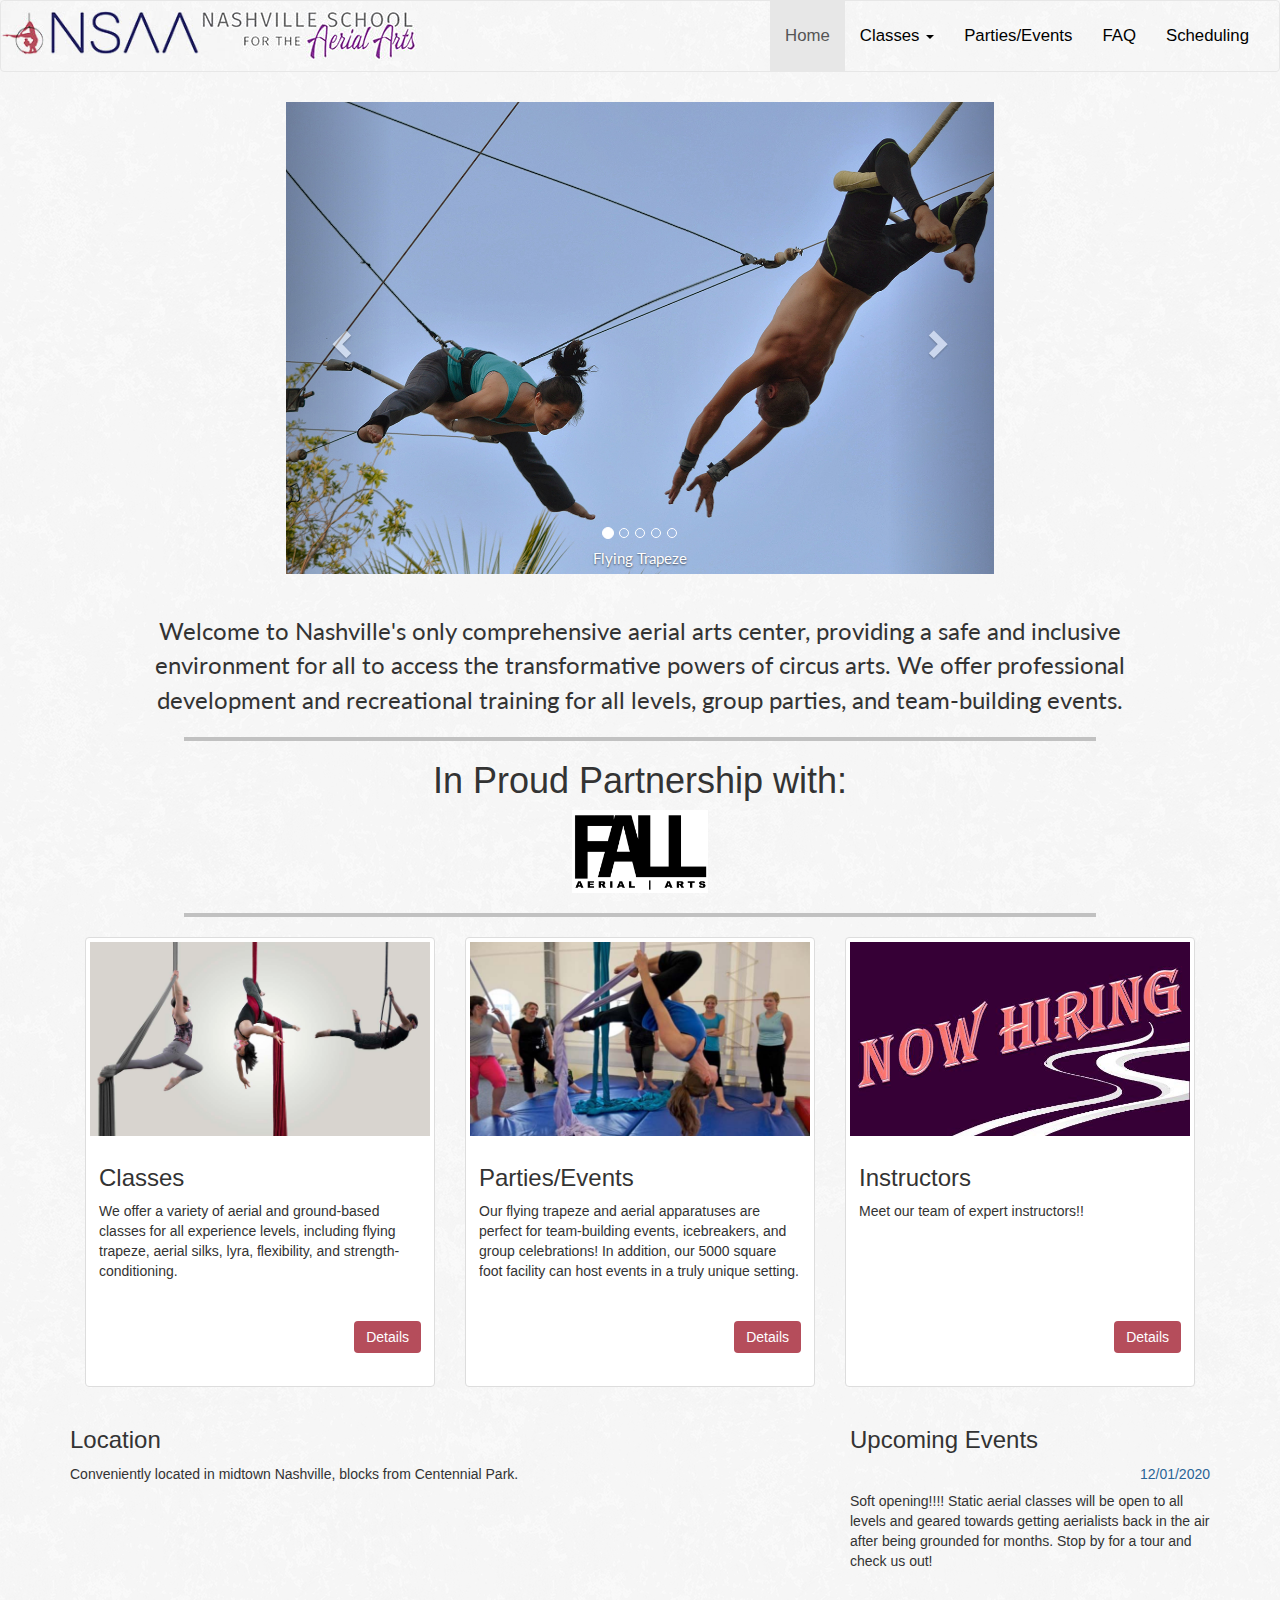
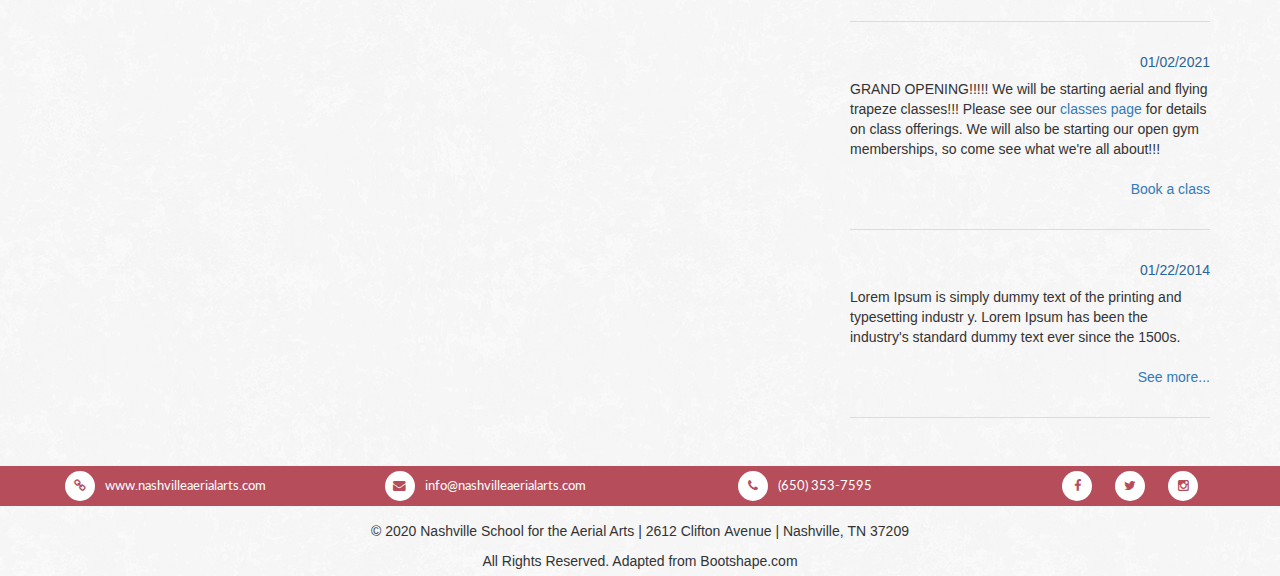
<file: index.html>
<!DOCTYPE html>
<!--
TEMPLATE
Name: Zoo Planet
Version: 1.0
Created: 23 January 2014

AUTHOR
Design and code by: http://www.bootshape.com
Free stock photos by: http://www.bootshape.com

Read full license: http://www.bootshape.com/license.php

CREDITS
Background: http://subtlepatterns.com/ (extra_clean_paper)
Fonts: http://www.google.com/fonts (Actor, Duru_Sans)

SUPPORT
E-mail: bootshape.com@gmail.com
Contact: http://www.bootshape.com/contact.php
-->
<html>
  <head>
    <meta name="viewport" content="width=device-width, initial-scale=1.0">
    <meta charset="utf-8">

    <meta name="description" content="Nashville School for the Aerial Arts offers Flying Trapeze and Aerial classes for anyone and is also a unique parties and events venue."/>
	<meta name="robots" content="max-snippet:-1, max-image-preview:large, max-video-preview:-1" />
	<link rel="canonical" href="https://www.nashvilleaerialarts.com/" />
	<meta property="og:locale" content="en_US" />
	<meta property="og:type" content="website" />
	<meta property="og:title" content="NSAA - Nashville School for the Aerial Arts - Come Fly With Us!" />
	<meta property="og:description" content="Nashville School for the Aerial Arts offers Flying Trapeze and Aerial classes for anyone and is also a unique parties and events venue."/>
	<meta property="og:url" content="https://www.nashvilleaerialarts.com/" />
	<meta property="og:site_name" content="NSAA - Nashville School for the Aerial Arts" />
	<meta property="og:image" content="img/Text.jpg"/>

	<!-- Global site tag (gtag.js) - Google Analytics -->
	<script async src="https://www.googletagmanager.com/gtag/js?id=UA-80580214-1"></script>
	<script>
	  window.dataLayer = window.dataLayer || [];
	  function gtag(){dataLayer.push(arguments);}
	  gtag('js', new Date());

	  gtag('config', 'UA-80580214-1');
	</script>

    <!-- Bootstrap -->
    <link href="css/bootstrap.css" rel="stylesheet">

    <!--Google Fonts-->
    <link href='https://fonts.googleapis.com/css?family=Lato:400,700' rel='stylesheet' type='text/css'>

    <!-- icon fonts font Awesome -->
    <link href="css/font-awesome.min.css" rel="stylesheet">

    <!--Bootshape-->
    <link href="css/bootshape.css" rel="stylesheet">

    <!-- HTML5 Shim and Respond.js IE8 support of HTML5 elements and media queries -->
    <!-- WARNING: Respond.js doesn't work if you view the page via file:// -->
    <!--[if lt IE 9]>
      <script src="https://oss.maxcdn.com/libs/html5shiv/3.7.0/html5shiv.js"></script>
      <script src="https://oss.maxcdn.com/libs/respond.js/1.3.0/respond.min.js"></script>
    <![endif]-->

    <title>Nashville School for the Aerial Arts</title>
  </head>
  <body>

    <!-- Navigation bar for S, M, L, XL screens-->
    <div class="navbar navbar-default visible-sm visible-md visible-lg" role="navigation">
     <div class="container-fluid">
      <div class="navbar-header">
        <a class="navbar-brand" id="logo" href="#"></a>
        <a class="navbar-brand" id="logo-text" href="#"><img class="visible-md visible-lg" src="img/Text.jpg" alt="NSAA Nashville School for the Aerial Arts"></a>
      </div>
      <nav role="navigation" class="navbar-right">
        <ul class="navbar-nav nav navbar-right">
          <li class="text-center active"><a href="#">Home</a></li>
          <li class="dropdown">
            <a data-toggle="dropdown" href="classes.html" class="dropdown-toggle text-center">Classes <b class="caret"></b></a>
            <ul class="dropdown-menu">
                <li class="text-center"><a href="classes.html">Flying Trapeze</a></li>
                <li class="text-center"><a href="classes.html#silksnav">Aerial Silk</a></li>
                <li class="text-center"><a href="classes.html#slingnav">Aerial Hammock</a></li>
                <li class="text-center"><a href="classes.html#lyranav">Lyra</a></li>
                <li class="text-center"><a href="classes.html#ropenav">Aerial Rope</a></li>
                <li class="text-center"><a href="classes.html#statictrapnav">Static Trapeze</a></li>
                <li class="text-center"><a href="classes.html#groundnav">Conditioning Classes</a></li>
                <li class="text-center"><a href="classes.html#opengym">Open Gym Membership</a></li>                
                <li class="divider"></li>
                <li class="text-center"><a href="pricing.html">Pricing Info</a></li>
            </ul>
          <li class="divider"></li>
          <li class="text-center"><a href="events.html">Parties/Events</a></li>
          <li class="text-center"><a href="faq.html">FAQ</a></li>
          <li class="text-center"><a href="#">Scheduling</a></li>
        </ul>
      </nav>
     </div>
    </div>    
    <!-- End Navigation bar -->

    <!-- Navigation bar for XS screens -->
    <a class="visible-xs logo-xs" href="index.html"><img src="img/small_logo.jpg"></a>
    <div class="container-fluid visible-xs">
      <button class="accordion accordionxs"><b>Menu</b></button>
      <div class="panel">
        <ul>
         <li class="accordionxs">Home</li>
         <li class="accordionxs"><a href="classes.html">Classes</a></li>
         <li class="accordionxs"><a href="events.html">Parties/Events</a></li>
          <li class="accordionxs"><a href="faq.html">FAQ</a></li>
          <li class="accordionxs"><a href="#">Scheduling</a></li>
          <li class="accordionxs"><a href="pricing.html">Pricing Info</a></li>
        </ul>
      </div>
    </div>   
    <!-- End Navigation bar -->

    <a href="#"><div class="bookingbutton visible-xs">Schedule now</div></a>

    <!-- Slide gallery -->
    <div class="jumbotron">
      <div class="container">
        <div class="col-xs-12">
          <div id="carousel-example-generic" class="carousel slide" data-ride="carousel">
            <!-- Indicators -->
            <ol class="carousel-indicators">
              <li data-target="#carousel-example-generic" data-slide-to="0" class="active"></li>
              <li data-target="#carousel-example-generic" data-slide-to="1"></li>
              <li data-target="#carousel-example-generic" data-slide-to="2"></li>
              <li data-target="#carousel-example-generic" data-slide-to="3"></li>
              <li data-target="#carousel-example-generic" data-slide-to="4"></li>
            </ol>
            <!-- Wrapper for slides -->
            <div class="carousel-inner">
              <div class="item active">
                <img src="img/Flying Trapeze.jpg" alt="Flying Trapeze">
                <div class="carousel-caption">Flying Trapeze</div>
              </div>
              <div class="item">
                <img src="img/Silks 3.jpg" alt="Aerial Silks">
                <div class="carousel-caption">Aerial Silks</div>
              </div>
              <div class="item">
                <img src="img/Lyra.jpg" alt="Lyra">
                <div class="carousel-caption">Lyra</div>
              </div>
              <div class="item">
                <img src="img/Double Trapeze.jpg" alt="Double Trapeze">
                <div class="carousel-caption">Static Trapeze</div>
              </div>
              <div class="item">
                <img src="img/Rope.jpg" alt="Aerial Rope">
                <div class="carousel-caption">Aerial Rope</div>
              </div>            
            </div>
            <!-- Controls -->
            <a class="left carousel-control" href="#carousel-example-generic" data-slide="prev">
            <span class="glyphicon glyphicon-chevron-left"></span>
            </a>
            <a class="right carousel-control" href="#carousel-example-generic" data-slide="next">
            <span class="glyphicon glyphicon-chevron-right"></span>
            </a>
          </div>
        </div>
      </div>
    </div>
    <!-- End Slide gallery -->

    <div class="container">
      <div class="welcome">
        <p>Welcome to Nashville's only comprehensive aerial arts center, providing a safe and inclusive environment for all to access the transformative powers of circus arts. We offer professional development and recreational training for all levels, group parties, and team-building events. </p>
      </div>
	    <hr>
	    <h1 class="text-center">In Proud Partnership with:</h1>
	    <img class="fall" src="img/fall.jpg" alt="Fall Aerial Arts">
	    <hr>
    </div>
    <!-- Thumbnails -->
    <div class="container thumbs">
      <div class="col-sm-12 col-md-4">
        <div class="thumbnail">
          <img src="img/classes.jpg" alt="Aerial Apparatuses" class="img-responsive">
          <div class="caption">
            <h3 class="">Classes</h3>
            <p>We offer a variety of aerial and ground-based classes for all experience levels, including flying trapeze, aerial silks, lyra, flexibility, and strength-conditioning.</p>
            <div class="btn-toolbar text-center">
              <a href="classes.html" role="button" class="btn btn-primary pull-right">Details</a>
            </div>
          </div>
        </div>
      </div>
      <div class="col-sm-6 col-md-4">
        <div class="thumbnail">
          <img src="img/party.jpg" alt="Circus Party" class="img-responsive">
          <div class="caption">
            <h3 class="">Parties/Events</h3>
            <p>Our flying trapeze and aerial apparatuses are perfect for team-building events, icebreakers, and group celebrations! In addition, our 5000 square foot facility can host events in a truly unique setting.</p>
            <div class="btn-toolbar text-center">
              <a href="events.html" role="button" class="btn btn-primary pull-right">Details</a>
            </div>
          </div>
        </div>
      </div>
      <div class="col-sm-6 col-md-4">
        <div class="thumbnail">
          <img src="img/Instructors.jpg" alt="Aerial Instructors" class="img-responsive">
          <div class="caption">
            <h3 class="">Instructors</h3>
            <p>Meet our team of expert instructors!!</p>
            <div class="btn-toolbar text-center">
              <a href="#" role="button" class="btn btn-primary pull-right">Details</a>
            </div>
          </div>
        </div>
      </div>
    </div>
    <!-- End Thumbnails -->

    <!-- Content -->
    <div class="container">
      <div class="row">
        <div class="col-sm-8">
          <h3 id="googlemap">Location</h3>
          <p>Conveniently located in midtown Nashville, blocks from Centennial Park.</p>          
          <div class="google-maps">
<!--            <script src='https://maps.googleapis.com/maps/api/js?v=3.exp'></script>
            <div style='overflow:hidden;height:500px;width:750px;'>
              <div id='gmap_canvas' style='height:500px;width:750px;'></div>
              <style>#gmap_canvas img{max-width:none!important;background:none!important}</style>
            </div>
            <script type='text/javascript'>function init_map(){var myOptions = {zoom:14,center:new google.maps.LatLng(36.154767,-86.78563299999999),mapTypeId: google.maps.MapTypeId.ROADMAP};map = new google.maps.Map(document.getElementById('gmap_canvas'), myOptions);marker = new google.maps.Marker({map: map,position: new google.maps.LatLng(36.158767,-86.81563299999999)});infowindow = new google.maps.InfoWindow({content:'<strong>Nashville School for the Aerial Arts</strong><br>2612 Clifton Avenue, Nashville, TN<br>'});google.maps.event.addListener(marker, 'click', function(){infowindow.open(map,marker);});infowindow.open(map,marker);}google.maps.event.addDomListener(window, 'load', init_map);</script>
            -->
            <iframe src="https://www.google.com/maps/embed?pb=!1m18!1m12!1m3!1d3221.3203129776384!2d-86.818127684193!3d36.158759311240935!2m3!1f0!2f0!3f0!3m2!1i1024!2i768!4f13.1!3m3!1m2!1s0x886466c9745c35e7%3A0x392e703f43602b69!2s2612%20Clifton%20Ave%2C%20Nashville%2C%20TN%2037209!5e0!3m2!1sen!2sus!4v1604371928413!5m2!1sen!2sus" width="600" height="450" frameborder="0" style="border:0;" allowfullscreen="" aria-hidden="false" tabindex="0"></iframe>
          </div>
        </div>

        <div class="col-sm-4">
          <h3 class="">Upcoming Events</h3>
          <div class="event">
            <div class="text-right date">12/01/2020</div>
            <p>Soft opening!!!! Static aerial classes will be open to all levels and geared towards getting aerialists back in the air after being grounded for months. Stop by for a tour and check us out!</p>
          </div>
          <div class="event">
            <div class="text-right date">01/02/2021</div>
            <p>GRAND OPENING!!!!! We will be starting aerial and flying trapeze classes!!! Please see our <a href="classes.html">classes page</a> for details on class offerings. We will also be starting our open gym memberships, so come see what we're all about!!!</p>
            <div class="text-right">
              <a href="#">Book a class</a>
            </div>
          </div>
          <div class="event">
            <div class="text-right date">01/22/2014</div>
            <p>Lorem Ipsum is simply dummy text of the printing and typesetting industr y. Lorem Ipsum has been the industry's standard dummy text ever since the 1500s.</p>
            <div class="text-right">
              <a href="#">See more...</a>
            </div>
          </div>
        </div>
      </div>
    </div>
    <!-- End Content -->

    <!--  Colophon  -->
    <section class="container-fluid colophon visible-md visible-lg">
      <div class="row">
        <div class="col-md-3 col-sm-4 col-xs-12">
          <a class="contact" href="http://www.nashvilleaerialarts.com"><i class="fa fa-link colophon-icon"></i>www.nashvilleaerialarts.com</a>
        </div>
        <div class="col-md-3 col-sm-4 col-xs-12">
          <a class="contact" href="mailto:info@nashvilleaerialarts.com?Subject=Website%20Inquiry"><i class="fa fa-envelope colophon-icon"></i>info@nashvilleaerialarts.com</a>
        </div>
        <div class="col-md-3 col-sm-4 col-xs-12">
          <a class="contact" href="tel:6503537595"><i class="fa fa-phone colophon-icon"></i>(650) 353-7595</a>
        </div>
        <div class="social col-md-3 col-xs-12">
          <a target ="_blank" href="#" class="colophon-icon fa fa-facebook"></a>
          <a target ="_blank" href="#" class="colophon-icon fa fa-twitter"></a>
          <a target ="_blank" href="https://instagram.com/nashvilleaerialarts" class="colophon-icon fa fa-instagram"></a>
        </div>
      </div>
    </section>

    <section class="container-fluid colophon visible-sm visible-xs">
      <div class="row">
        <div class="social col-md-3 col-xs-12">
          <a href="mailto:info@nashvilleaerialarts.com?Subject=Website%20Inquiry" class="colophon-icon fa fa-envelope"></a>
          <a href="tel:6503537595" class="colophon-icon fa fa-phone"></a>
          <a target ="_blank" href="#" class="colophon-icon fa fa-facebook"></a>
          <a target ="_blank" href="#" class="colophon-icon fa fa-twitter"></a>
          <a target ="_blank" href="https://instagram.com/nashvilleaerialarts" class="colophon-icon fa fa-instagram"></a>
        </div>
      </div>
    </section>
    <!-- End Colophon -->

    <!-- Footer -->
    <div class="footer text-center" id="footer">
        <div>&copy; 2020 Nashville School for the Aerial Arts |&nbsp;2612&nbsp;Clifton&nbsp;Avenue |&nbsp;Nashville,&nbsp;TN&nbsp;37209</div>
        <div>All Rights Reserved. Adapted from Bootshape.com</div>
    </div><!-- End Footer -->

    <!-- jQuery (necessary for Bootstrap's JavaScript plugins) -->
    <script src="js/jquery.js"></script>
    <!-- Include all compiled plugins (below), or include individual files as needed -->
    <script src="js/bootstrap.min.js"></script>
    <script src="js/bootshape.js"></script>
  </body>
</html>
</file>
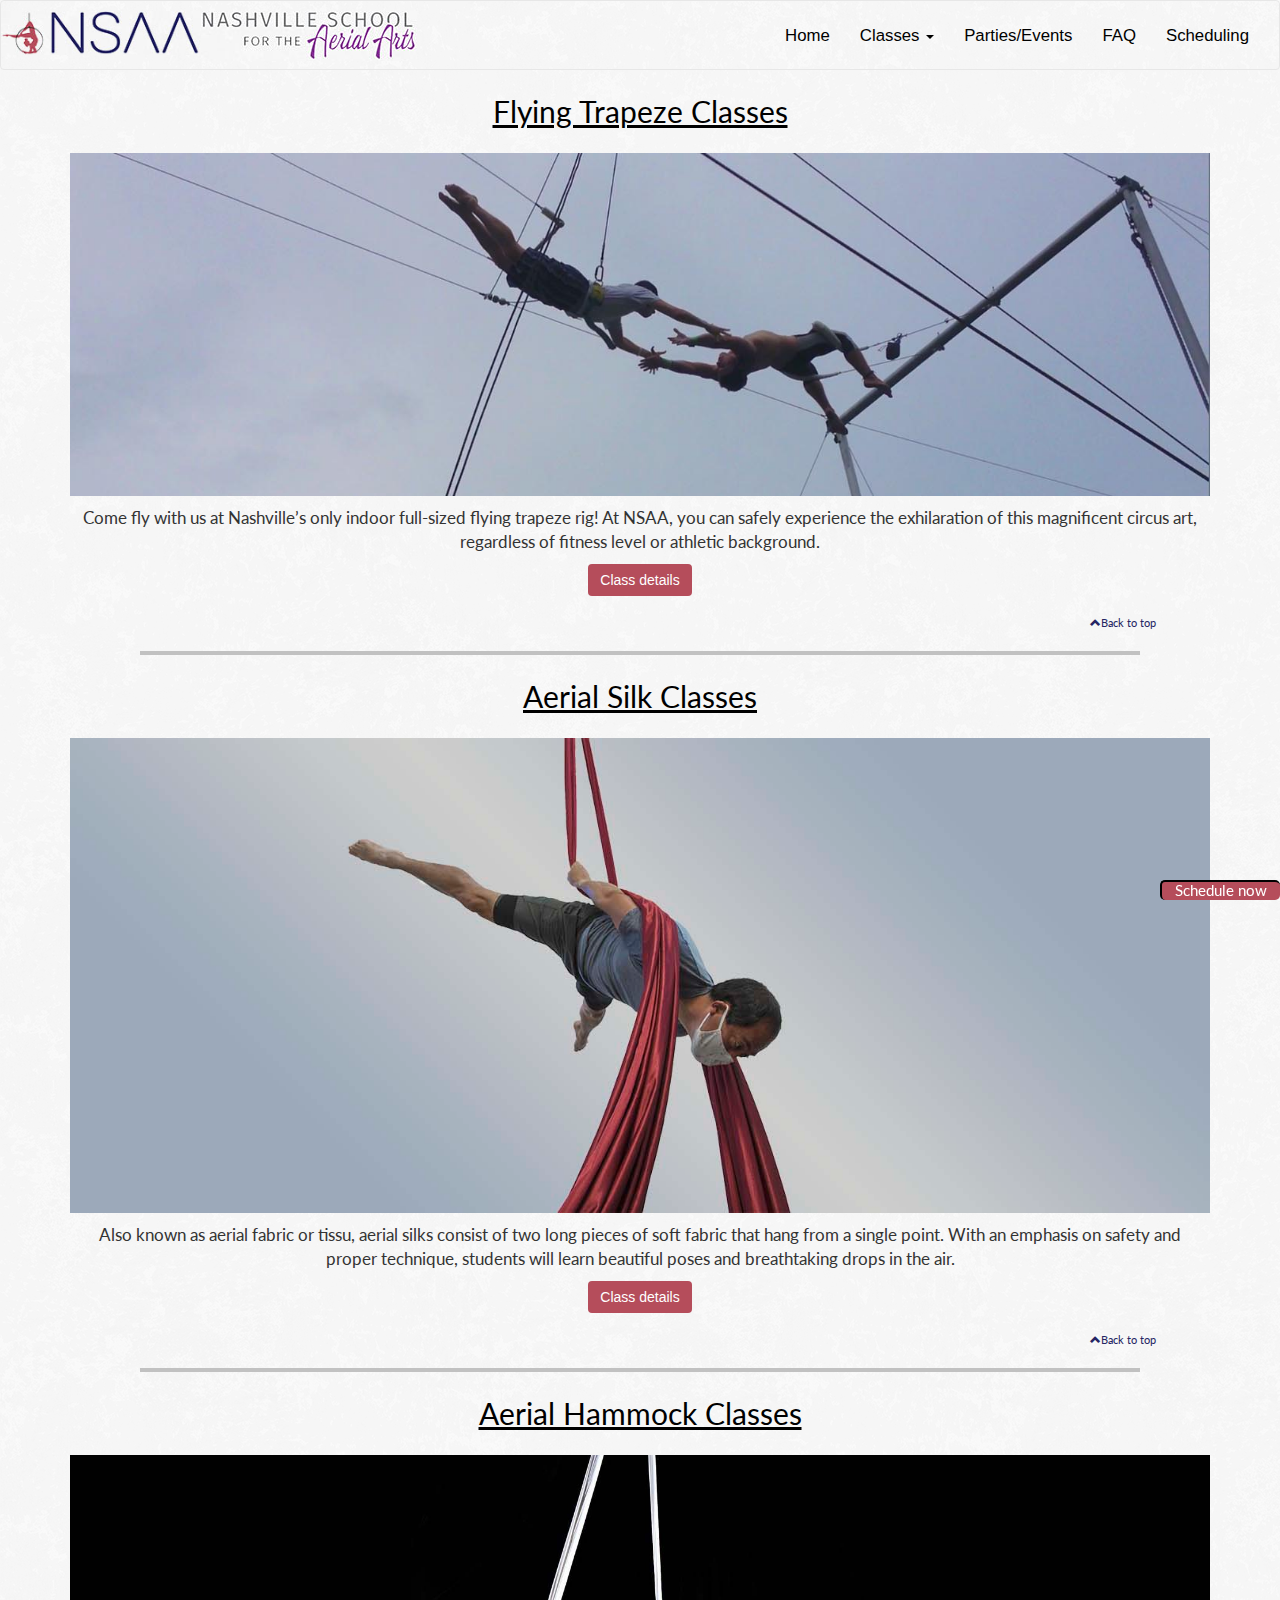
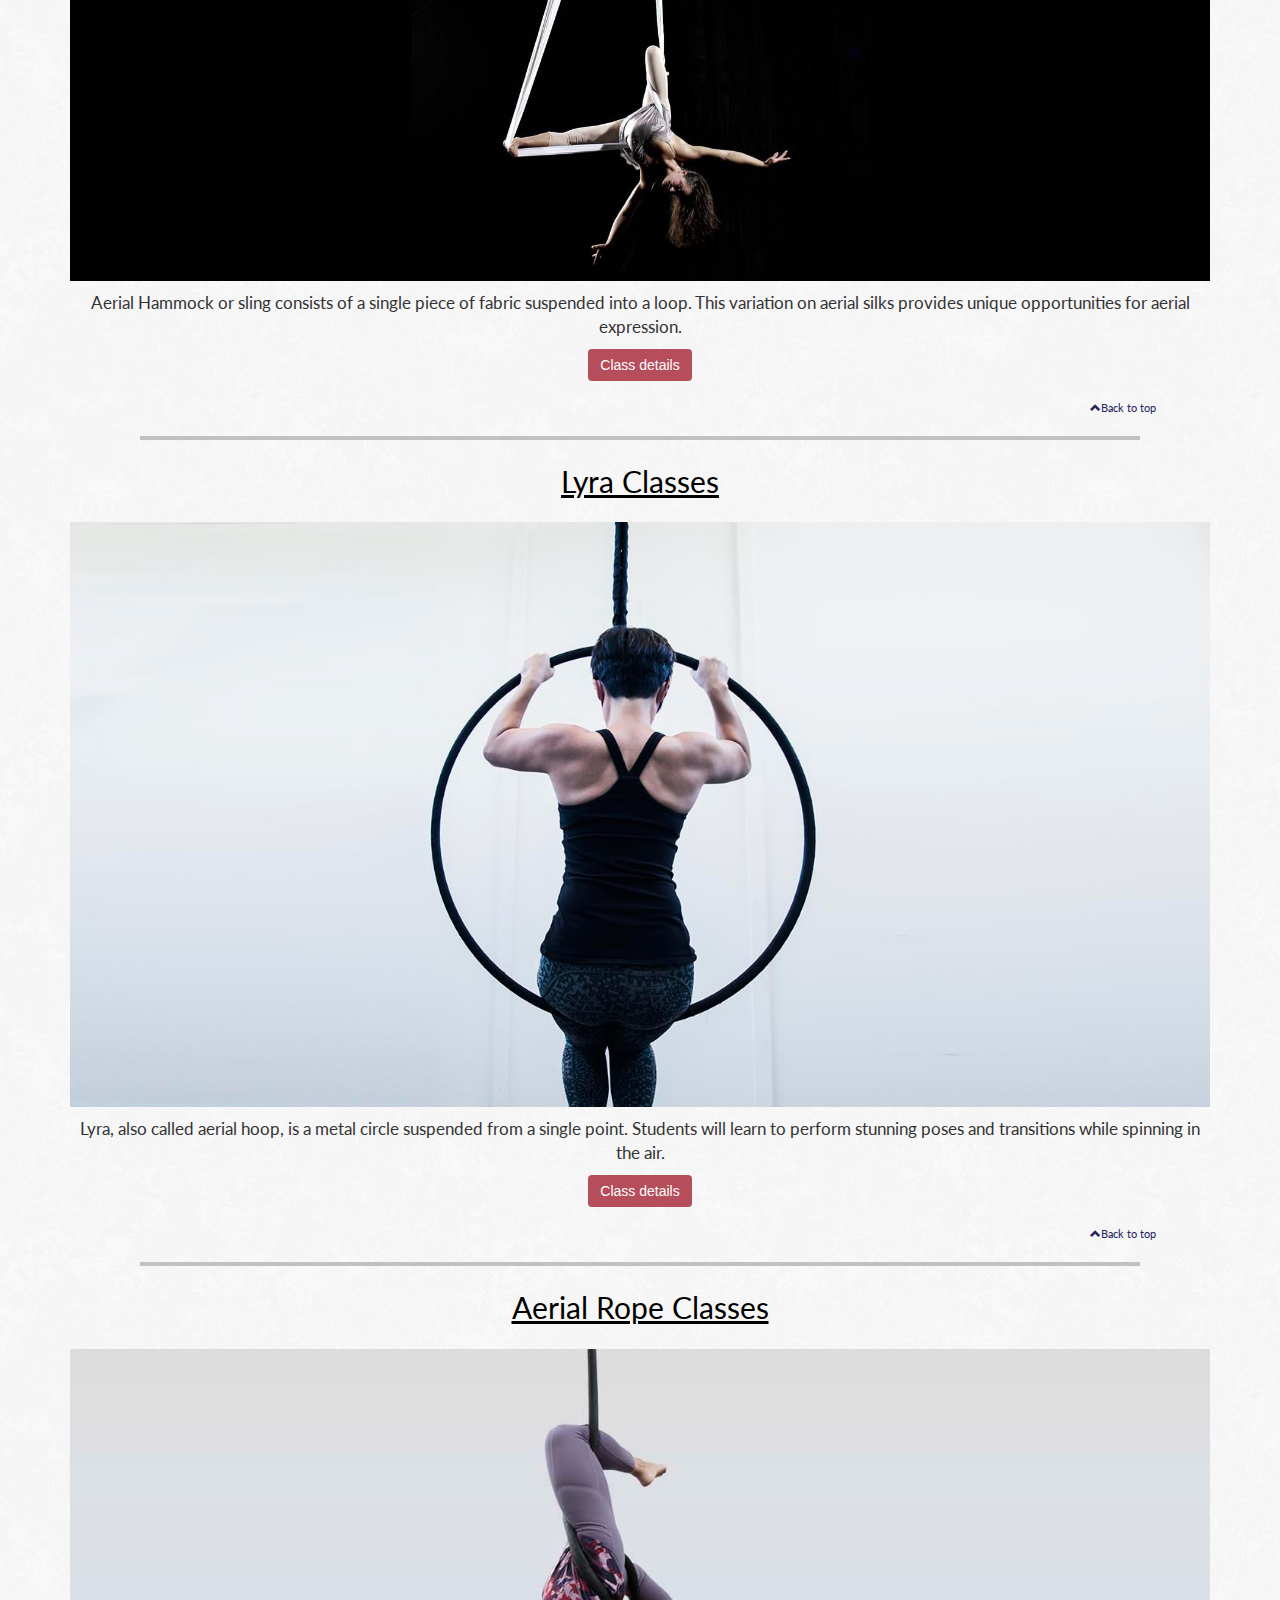
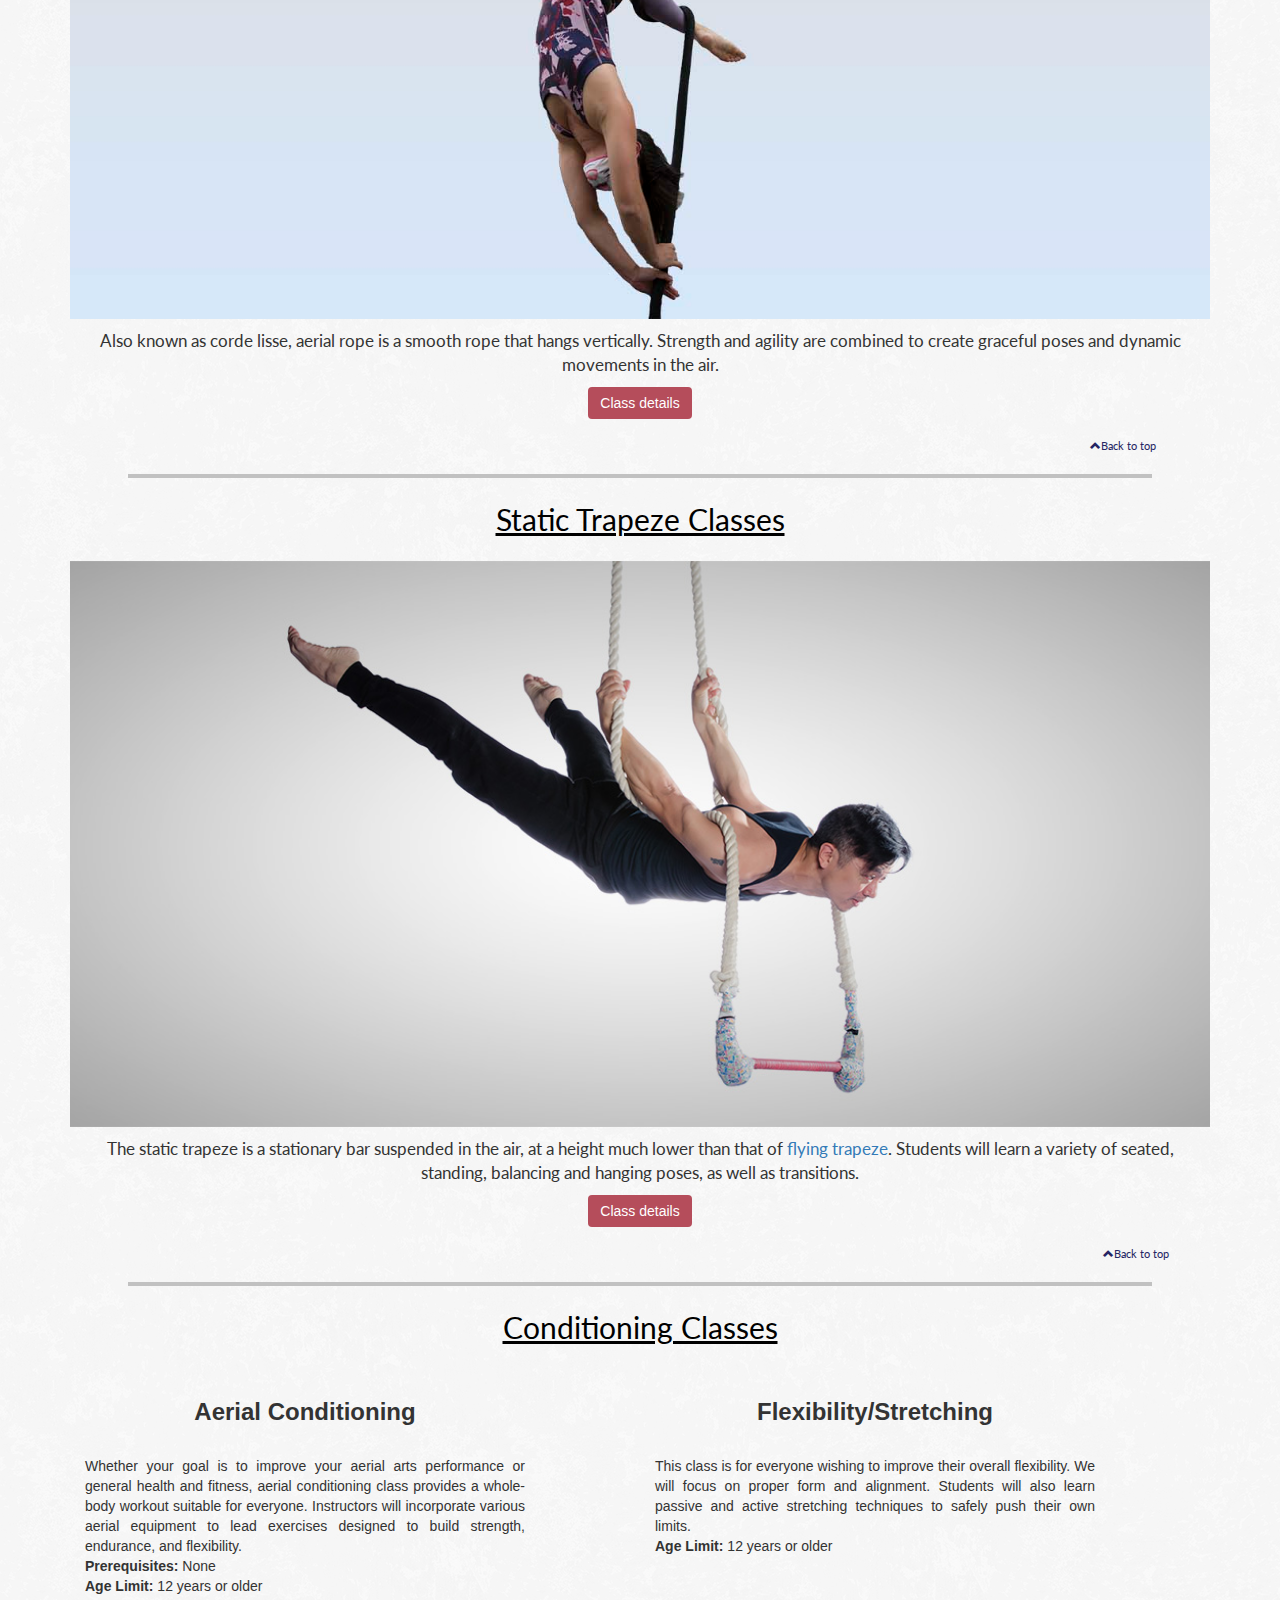
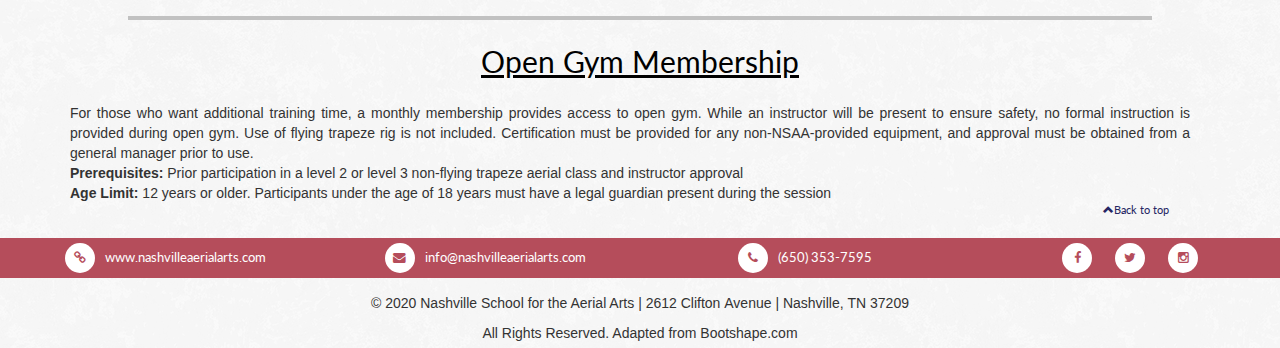
<file: classes.html>
<!DOCTYPE html>
<html>
  <head>
    <meta name="viewport" content="width=device-width, initial-scale=1.0">
    <meta charset="utf-8">

    <!-- Bootstrap -->
    <link href="css/bootstrap.css" rel="stylesheet">

    <!--Google Fonts-->
    <link href='https://fonts.googleapis.com/css?family=Lato:400,700' rel='stylesheet' type='text/css'>

    <!-- icon fonts font Awesome -->
    <link href="css/font-awesome.min.css" rel="stylesheet">

    <!--Bootshape-->
    <link href="css/bootshape.css" rel="stylesheet">

    <title>NSAA - Classes</title>
  </head>
  <body>

    <!-- Navigation bar for S, M, L, XL screens-->
    <div class="navbar navbar-default visible-sm visible-md visible-lg" role="navigation">
     <div class="container-fluid">
      <div class="navbar-header">
        <a class="navbar-brand" id="logo" href="index.html"></a>
        <a class="navbar-brand" id="logo-text" href="index.html"><img class="visible-md visible-lg" src="img/Text.jpg" alt="NSAA Nashville School for the Aerial Arts"></a>
      </div>
      <nav role="navigation" class="navbar-right">
        <ul class="navbar-nav nav navbar-right">
          <li class="text-center"><a href="index.html">Home</a></li>
          <li class="dropdown">
            <a data-toggle="dropdown" href="classes.html" class="dropdown-toggle text-center">Classes <b class="caret"></b></a>
            <ul class="dropdown-menu">
                <li class="text-center"><a href="classes.html">Flying Trapeze</a></li>
                <li class="text-center"><a href="classes.html#silksnav">Aerial Silk</a></li>
                <li class="text-center"><a href="classes.html#slingnav">Aerial Hammock</a></li>
                <li class="text-center"><a href="classes.html#lyranav">Lyra</a></li>
                <li class="text-center"><a href="classes.html#ropenav">Aerial Rope</a></li>
                <li class="text-center"><a href="classes.html#statictrapnav">Static Trapeze</a></li>
                <li class="text-center"><a href="classes.html#groundnav">Conditioning Classes</a></li>
                <li class="text-center"><a href="classes.html#opengym">Open Gym Membership</a></li>                
                <li class="divider"></li>
                <li class="text-center"><a href="pricing.html">Pricing Info</a></li>
            </ul>
          <li class="divider"></li>
          <li class="text-center"><a href="events.html">Parties/Events</a></li>
          <li class="text-center"><a href="faq.html">FAQ</a></li>
          <li class="text-center"><a href="#">Scheduling</a></li>
        </ul>
      </nav>
     </div>
    </div>    
    <!-- End Navigation bar -->

    <!-- Navigation bar for XS screens -->
    <a class="visible-xs logo-xs" href="index.html"><img src="img/small_logo.jpg"></a>
    <div class="container-fluid visible-xs">
      <button class="accordion accordionxs"><b>Menu</b></button>
      <div class="panel">
        <ul>
         <li class="accordionxs"><a href="index.html">Home</a></li>
         <li class="accordionxs">Classes</li>
         <li class="accordionxs"><a href="events.html">Parties/Events</a></li>
          <li class="accordionxs"><a href="faq.html">FAQ</a></li>
          <li class="accordionxs"><a href="#">Scheduling</a></li>
          <li class="accordionxs"><a href="pricing.html">Pricing Info</a></li>
        </ul>
      </div>
    </div>   
    <!-- End Navigation bar -->

    <a class="menubookingbutton" href="#">Schedule now</a>

    <div class="container-fluid banner"></div>
    
    <div class="container-fluid">
      <section id="flyingtrapeze">
        <div class="container">
          <div class="classtitle text-center col-xs-12">Flying Trapeze Classes</div>
          <img src="img/flyingtrap.jpg" alt="Flying Trapeze" class="img-responsive classpic">
          <div class="trapezeclass text-center">Come fly with us at Nashville’s only indoor full-sized flying trapeze rig! At NSAA, you can safely experience the exhilaration of this magnificent circus art, regardless of fitness level or athletic background. 
          </div>
          <button type="button" class="btn btn-info" data-toggle="collapse" data-target="#flyingtrap">Class details</button>
          <div id="flyingtrap" class="collapse">
            <div class="col-xl-6 col-lg-6 col-md-6 col-sm-12 col-xs-12 classdetails borderright">
              <h4 class="text-center">All Levels Drop-In</h4> <br>Drop-In flying trapeze classes are for students of all levels.<br><br> First-time students are fitted with a safety belt and begin class with a brief ground school where you will become familiar with the harness, rig, calls, and body positions. From there, you will climb up the ladder and your instructor will guide you through your first flight. During the first class, you will work towards learning a position on the bar, a backflip dismount and attempting a catch with one of our experienced instructors. Students are connected to safety lines from the time they step onto the ladder until they roll out of the net and have both feet back on the ground. Return students can learn and practice new tricks at their own pace, with individualized coaching from our expert instructors. Flying out of lines requires explicit instructor approval.<br><b>Prerequisites:</b>&nbsp;None<br><b>Age Limit:</b>&nbsp;8 years or older<br><b>Size Limitation:</b>&nbsp;Due to safety line limitations, participants must be able to fit a safety belt and weigh no more than 250lbs.
            </div>
            <div class="col-xl-6 col-lg-6 col-md-6 col-sm-12 col-xs-12 classdetails bordernone">
              <h4 class="text-center">Intermediate Flying</h4> <br>This class is only open to more advanced return students. Flying out of lines requires explicit instructor approval. <br><b>Prerequisites:</b>&nbsp;Instructor approval<br><b>Age Limit:</b>&nbsp;8 years or older<br><b>Size Limitation:</b>&nbsp;Due to safety line limitations, participants must be able to fit a safety belt and weigh no more than 250lbs.
            </div>
          </div>
        </div>
        <div class="row row2">
          <div class="col-xs-12">
            <div class="backtotop"><a href="#"><span class="glyphicon glyphicon-chevron-up"></span>Back to top</a></div>
          </div>
        </div>
      </section>
          <hr id="silksnav">
      <section>
        <div class="container">
          <div class="classtitle text-center col-xs-12">Aerial Silk Classes</div>
          <img src="img/Silksclass.jpg" alt="Aerial Silks" class="img-responsive classpic">
          <div class="trapezeclass text-center">Also known as aerial fabric or tissu, aerial silks consist of two long pieces of soft fabric that hang from a single point.  With an emphasis on safety and proper technique, students will learn beautiful poses and breathtaking drops in the air. 
          </div>
          <button type="button" class="btn btn-info" data-toggle="collapse" data-target="#silks">Class details</button>
          <div id="silks" class="collapse">
            <div class="col-xl-4 col-lg-4 col-md-4 col-sm-12 col-xs-12 classdetails">
              <h4 class="notopmargin text-center">Level 1</h4> <br>This beginner class focuses on developing essential skills that allow you to move safely and beautifully on the fabric. Students will learn basic climbs, locks, wraps and inversions.<br><b>Prerequisites:</b>&nbsp;None<br><b>Age Limit:</b>&nbsp;12 years or older
            </div>
            <div class="col-xl-4 col-lg-4 col-md-4 col-sm-12 col-xs-12 classdetails borderboth">
              <h4 class="notopmargin text-center">Level 2</h4> <br>This intermediate class focuses on additional strength building and skill development, including more complicated climbs, wraps, and drops. We will also work on transitions and sequencing to choreograph an aerial act.<br><b>Prerequisites:</b>&nbsp;Single & double footlocks, inversions from the ground, standard & Russian climbs<br><b>Age Limit:</b>&nbsp;12 years or older
            </div>
            <div class="col-xl-4 col-lg-4 col-md-4 col-sm-12 col-xs-12">
              <h4 class="text-center">Level 3</h4> <br>This advanced level class focuses on endurance, spatial awareness, and performance quality. We will work on more advanced drops, longer sequencing, and smooth transitions.<br><b>Prerequisites:</b>&nbsp;Eggbeaters & dancer locks, footlocks in the air, crossback straddle, hipkey in the air, inversions in the air, same & opposite side knee hooks<br><b>Age Limit:</b>&nbsp;12 years or older
            </div>
          </div>
        </div>
        <div class="row row2">
         <div class="col-xs-12">
           <div class="backtotop"><a href="#"><span class="glyphicon glyphicon-chevron-up"></span>Back to top</a></div>
         </div>
        </div>
        <hr id="slingnav">
        <div class="container">
          <div class="classtitle text-center col-xs-12">Aerial Hammock Classes</div>
          <img src="img/Sling.jpg" alt="Aerial Hammock/Sling" class="img-responsive classpic">
          <div class="trapezeclass text-center">Aerial Hammock or sling consists of a single piece of fabric suspended into a loop.  This variation on aerial silks provides unique opportunities for aerial expression.
          </div>
          <button type="button" class="btn btn-info" data-toggle="collapse" data-target="#sling">Class details</button>
          <div id="sling" class="collapse">
            <div class="col-xl-6 col-lg-6 col-md-6 col-sm-12 col-xs-12 classdetails borderright">
              <h4 class="text-center">Level 1</h4> <br>This beginner class introduces students to the versatility of the hammock apparatus. Students will learn different ways to enter the hammock, beginner sequences, and spins.<br><b>Prerequisites:</b>&nbsp;None<br><b>Age Limit:</b>&nbsp;12 years or older
            </div>
            <div class="col-xl-6 col-lg-6 col-md-6 col-sm-12 col-xs-12 classdetails bordernone">
              <h4 class="text-center">Level 2</h4> <br>In addition to teaching more complicated positions, this more advanced class allows students to become more comfortable with sequencing and transitions.<br><b>Prerequisites:</b>&nbsp;Instructor approval<br><b>Age Limit:</b>&nbsp;12 years or older
            </div>
          </div>
        </div>
        <div class="row row2">
         <div class="col-xs-12">
           <div class="backtotop"><a href="#"><span class="glyphicon glyphicon-chevron-up"></span>Back to top</a></div>
         </div>
        </div>
        <hr id="lyranav">
        <div class="container">
          <div class="classtitle text-center col-xs-12">Lyra Classes</div>
          <img src="img/lyraclass.jpg" alt="Aerial Hoop" class="img-responsive classpic">
          <div class="trapezeclass text-center">Lyra, also called aerial hoop, is a metal circle suspended from a single point. Students will learn to perform stunning poses and transitions while spinning in the air. 
          </div>
          <button type="button" class="btn btn-info" data-toggle="collapse" data-target="#lyra">Class details</button>
          <div id="lyra" class="collapse">
            <div class="col-xl-4 col-lg-4 col-md-4 col-sm-12 col-xs-12 classdetails">
              <h4 class="notopmargin text-center">Level 1</h4> <br>This beginner class focuses on building strength, body control, and flexibility to move safely and beautifully on the lyra. Students will learn basic entry/exit methods, poses, and an introduction to spinning.<br><b>Prerequisites:</b>&nbsp;None<br><b>Age Limit:</b>&nbsp;12 years or older<br>
            </div>
            <div class="col-xl-4 col-lg-4 col-md-4 col-sm-12 col-xs-12 classdetails borderboth">
              <h4 class="notopmargin text-center">Level 2</h4> <br>This intermediate class allows you to develop smooth sequences, enhance stamina, and learn more complex sequences. We will continue to perfect technique, build strength and improve flexibility.<br><b>Prerequisites:</b>&nbsp;Able to enter and exit the hoop safely without assistance, slow spin, front and back balance, single and double knee hang, above and below the hoop<br><b>Age Limit:</b>&nbsp;12 years or older
            </div>
            <div class="col-xl-4 col-lg-4 col-md-4 col-sm-12 col-xs-12">
              <h4 class="text-center">Level 3</h4> <br>This advanced class builds upon the skills learned in earlier levels. Students will also work on choreographing an aerial act.<br><b>Prerequisites:</b>&nbsp;Instructor approval<br><b>Age Limit:</b>&nbsp;12 years or older
            </div>
          </div>
        </div>
         <div class="row row2">
          <div class="col-xs-12">
            <div class="backtotop"><a href="#"><span class="glyphicon glyphicon-chevron-up"></span>Back to top</a></div>
          </div>
        </div>
        <hr id="ropenav">
        <div class="container">
          <div class="classtitle text-center col-xs-12">Aerial Rope Classes</div>
          <img src="img/Ropeclass.jpg" alt="Aerial Rope" class="img-responsive classpic">
          <div class="trapezeclass text-center">Also known as corde lisse, aerial rope is a smooth rope that hangs vertically. Strength and agility are combined to create graceful poses and dynamic movements in the air.
          </div>
          <button type="button" class="btn btn-info" data-toggle="collapse" data-target="#rope">Class details</button>
          <div id="rope" class="collapse">
            <div class="col-xl-4 col-lg-4 col-md-4 col-sm-12 col-xs-12 classdetails">
              <h4 class="notopmargin text-center">Level 1</h4> <br>This beginner class focuses on basic climbs, inversions, locks, and rest positions. We will improve core strength and flexibility.<br><b>Prerequisites:</b>&nbsp;Prior experience in silks preferred<br><b>Age Limit:</b>&nbsp;12 years or older
            </div>
            <div class="col-xl-4 col-lg-4 col-md-4 col-sm-12 col-xs-12 classdetails borderboth">
              <h4 class="notopmargin text-center">Level 2</h4> <br>This intermediate class adds transition zones, basic drops/wraps, and introductory dynamic moves. We will continue to work on strength building and flexibility.<br><b>Prerequisites:</b>&nbsp; Inversion, basic climbs, foot locks, entry level aerial rest positions, front balance and hip key.<br><b>Age Limit:</b>&nbsp;12 years or older
            </div>
            <div class="col-xl-4 col-lg-4 col-md-4 col-sm-12 col-xs-12">
              <h4 class="text-center">Level 3</h4> <br>This advanced class focuses on more challenging sequences, dynamic movements, and utilizing momentum.<br><b>Prerequisites:</b>&nbsp;Straight-arm inversions and dynamic beats with instructor approval<br><b>Age Limit:</b>&nbsp;12 years or older
            </div>
          </div>
        </div>
         <div class="row row2">
           <div class="col-xs-12">
             <div class="backtotop"><a href="#"><span class="glyphicon glyphicon-chevron-up"></span>Back to top</a></div>
           </div>
         </div>
        </div>
        <hr id="statictrapnav">
        <div class="container">
          <div class="classtitle text-center col-xs-12">Static Trapeze Classes</div>
          <img src="img/Statictrap.jpg" alt="Static Trapeze" class="img-responsive classpic">
          <div class="trapezeclass text-center">The static trapeze is a stationary bar suspended in the air, at a height much lower than that of <a href="#">flying trapeze</a>. Students will learn a variety of seated, standing, balancing and hanging poses, as well as transitions.
          </div>
          <button type="button" class="btn btn-info" data-toggle="collapse" data-target="#statictrap">Class details</button>
          <div id="statictrap" class="collapse">
            <div class="col-xl-6 col-lg-6 col-md-6 col-sm-12 col-xs-12 classdetails">
              <h4 class="text-center">Level 1</h4> <br>This beginner class introduces various ways of safely moving around the bar and ropes. We will develop the strength and flexibility to move around our apparatus with control and grace.<br><b>Prerequisites:</b>&nbsp;None<br><b>Age Limit:</b>&nbsp;12 years or older
            </div>
            <div class="col-xl-6 col-lg-6 col-md-6 col-sm-12 col-xs-12 classdetails borderleft bordernone">
              <h4 class="text-center">Level 2</h4> <br>This more advanced class focuses on more complicated sequences and dynamic skills. We will continue to train your strength, endurance, and flexibility.<br><b>Prerequisites:</b>&nbsp;Front & back balances, 3 consecutive pull ups, clean pullovers, comfortably working in the ropes, ability to transition between 3-4 positions comfortably.<br><b>Age Limit:</b>&nbsp;12 years or older<br>
            </div>
          </div>
        </div>
        <div class="row row2">
         <div class="col-xs-12">
           <div class="backtotop"><a href="#"><span class="glyphicon glyphicon-chevron-up"></span>Back to top</a></div>
         </div>
        </div>
        <hr id="groundnav">
        <div class="container">
          <div class="classtitle text-center col-xs-12">Conditioning Classes</div>
          <div id="ground" class="col-xl-5 col-lg-5 col-md-5 col-sm-12 col-xs-12 classdetails">
            <h3 class="text-center"><b>Aerial Conditioning</b></h3><br>Whether your goal is to improve your aerial arts performance or general health and fitness, aerial conditioning class provides a whole-body workout suitable for everyone. Instructors will incorporate various aerial equipment to lead exercises designed to build strength, endurance, and flexibility.<br><b>Prerequisites:</b>&nbsp;None<br><b>Age Limit:</b>&nbsp;12 years or older<br>
          </div>
          <div class="col-xl-1 col-lg-1 col-md-1 hidden-sm hidden-xs"></div>
          <div class="col-xl-5 col-lg-5 col-md-5 col-sm-12 col-xs-12 classdetails bordernone">
            <h3 class="text-center"><b>Flexibility/Stretching</b></h3> <br>This class is for everyone wishing to improve their overall flexibility. We will focus on proper form and alignment. Students will also learn passive and active stretching techniques to safely push their own limits.<br><b>Age Limit:</b>&nbsp;12 years or older
          </div>
        </div>
        <hr id="opengym">
        <div class="container">
          <div class="classtitle text-center col-xs-12">Open Gym Membership</div>
          <div id="ground" class="classdetails">
            For those who want additional training time, a monthly membership provides access to open gym. While an instructor will be present to ensure safety, no formal instruction is provided during open gym. Use of flying trapeze rig is not included. Certification must be provided for any non-NSAA-provided equipment, and approval must be obtained from a general manager prior to use.<br><b>Prerequisites:</b>&nbsp;Prior participation in a level 2 or level 3 non-flying trapeze aerial class and instructor approval<br><b>Age Limit:</b>&nbsp;12 years or older. Participants under the age of 18 years must have a legal guardian present during the session
          </div>
        </div>



        <div class="row row2">
          <div class="col-xs-12">
           <div class="backtotop"><a href="#"><span class="glyphicon glyphicon-chevron-up"></span>Back to top</a></div>
          </div>
        </div>
      </section>
    </div>
    <br>

    <!--  Colophon for M and L screens -->
    <section class="container-fluid colophon visible-md visible-lg">
      <div class="row">
        <div class="col-md-3 col-sm-4 col-xs-12">
          <a class="contact" href="http://www.nashvilleaerialarts.com"><i class="fa fa-link colophon-icon"></i>www.nashvilleaerialarts.com</a>
        </div>
        <div class="col-md-3 col-sm-4 col-xs-12">
          <a class="contact" href="mailto:info@nashvilleaerialarts.com?Subject=Website%20Inquiry"><i class="fa fa-envelope colophon-icon"></i>info@nashvilleaerialarts.com</a>
        </div>
        <div class="col-md-3 col-sm-4 col-xs-12">
          <a class="contact" href="tel:6503537595"><i class="fa fa-phone colophon-icon"></i>(650) 353-7595</a>
        </div>
        <div class="social col-md-3 col-xs-12">
          <a target ="_blank" href="#" class="colophon-icon fa fa-facebook"></a>
          <a target ="_blank" href="#" class="colophon-icon fa fa-twitter"></a>
          <a target ="_blank" href="https://instagram.com/nashvilleaerialarts" class="colophon-icon fa fa-instagram"></a>
        </div>
      </div>
    </section>

    <!-- Colophon for XS and S screens -->
    <section class="container-fluid colophon visible-sm visible-xs">
      <div class="row">
        <div class="social col-md-3 col-xs-12">
          <a href="mailto:info@nashvilleaerialarts.com?Subject=Website%20Inquiry" class="colophon-icon fa fa-envelope"></a>
          <a href="tel:6503537595" class="colophon-icon fa fa-phone"></a>
          <a target ="_blank" href="#" class="colophon-icon fa fa-facebook"></a>
          <a target ="_blank" href="#" class="colophon-icon fa fa-twitter"></a>
          <a target ="_blank" href="https://instagram.com/nashvilleaerialarts" class="colophon-icon fa fa-instagram"></a>
        </div>
      </div>
    </section>
    <!-- End Colophon Sections-->

    <!-- Footer -->
    <div class="footer text-center" id="footer">
        <div>&copy; 2020 Nashville School for the Aerial Arts |&nbsp;2612&nbsp;Clifton&nbsp;Avenue |&nbsp;Nashville,&nbsp;TN&nbsp;37209</div>
        <div>All Rights Reserved. Adapted from Bootshape.com</div>
    </div>
    <!-- End Footer -->

    <!-- jQuery (necessary for Bootstrap's JavaScript plugins) -->
    <script src="js/jquery.js"></script>
    <!-- Include all compiled plugins (below), or include individual files as needed -->
    <script src="js/bootstrap.js"></script>
    <script src="js/bootshape.js"></script>
  </body>
</html>
</file>
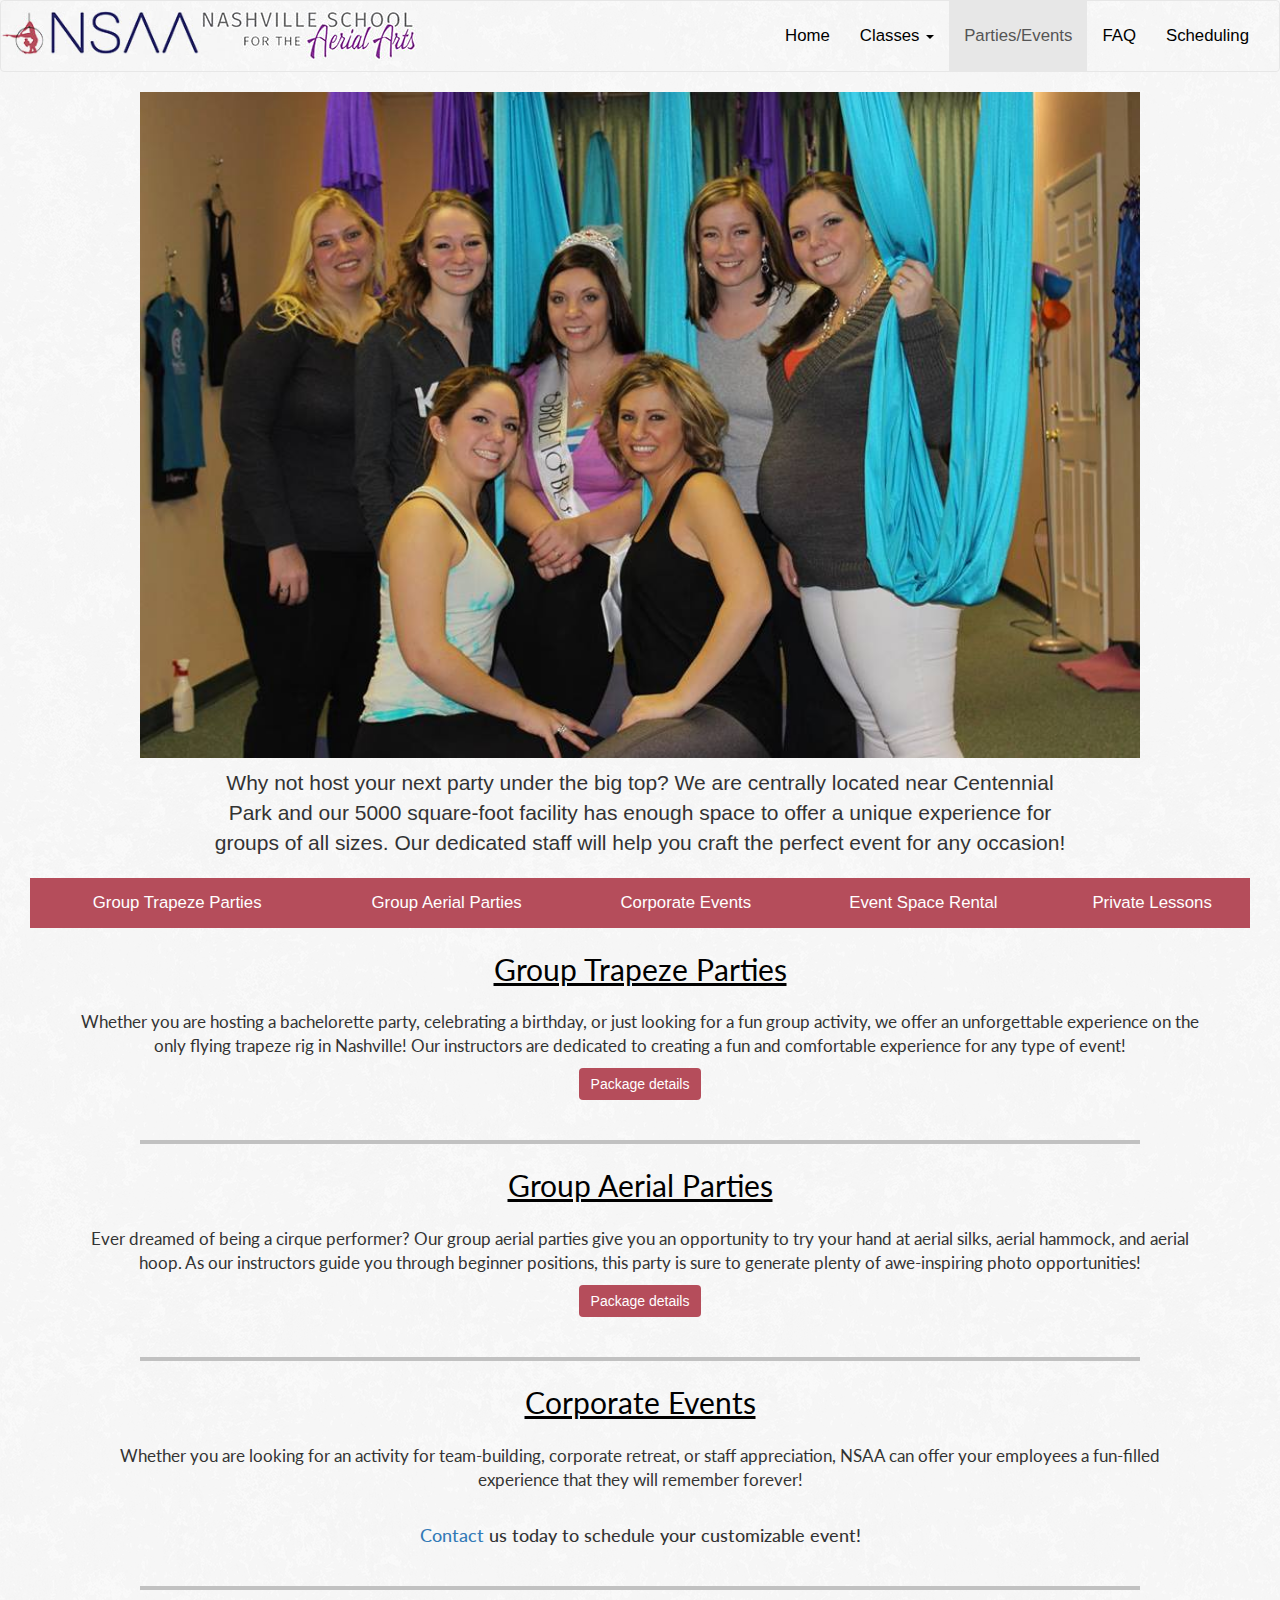
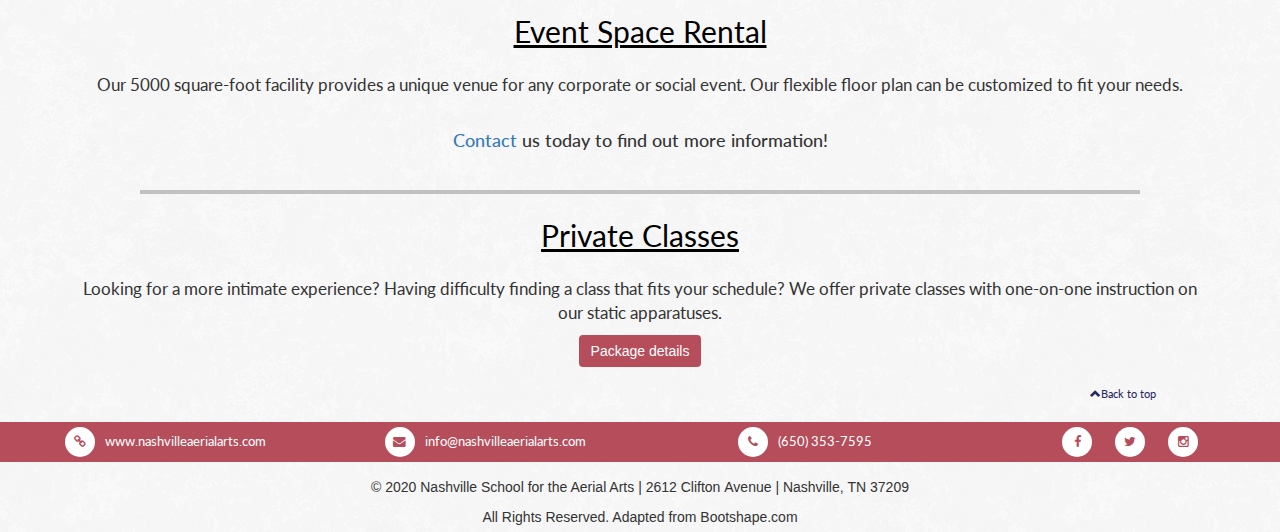
<file: events.html>
<!DOCTYPE html>
<html>
  <head>
    <meta name="viewport" content="width=device-width, initial-scale=1.0">
    <meta charset="utf-8">

    <!-- Bootstrap -->
    <link href="css/bootstrap.css" rel="stylesheet">

    <!--Google Fonts-->
    <link href='https://fonts.googleapis.com/css?family=Lato:400,700' rel='stylesheet' type='text/css'>

    <!-- icon fonts font Awesome -->
    <link href="css/font-awesome.min.css" rel="stylesheet">

    <!--Bootshape-->
    <link href="css/bootshape.css" rel="stylesheet">

    <title>NSAA - Parties & Events</title>
  </head>
  <body>

    <!-- Navigation bar for S, M, L, XL screens-->
    <div class="navbar navbar-default visible-sm visible-md visible-lg" role="navigation">
     <div class="container-fluid">
      <div class="navbar-header">
        <a class="navbar-brand" id="logo" href="index.html"></a>
        <a class="navbar-brand" id="logo-text" href="index.html"><img class="visible-md visible-lg" src="img/Text.jpg" alt="NSAA Nashville School for the Aerial Arts"></a>
      </div>
      <nav role="navigation" class="navbar-right">
        <ul class="navbar-nav nav navbar-right">
          <li class="text-center"><a href="index.html">Home</a></li>
          <li class="dropdown">
            <a data-toggle="dropdown" href="classes.html" class="dropdown-toggle text-center">Classes <b class="caret"></b></a>
            <ul class="dropdown-menu">
                <li class="text-center"><a href="classes.html">Flying Trapeze</a></li>
                <li class="text-center"><a href="classes.html#silksnav">Aerial Silk</a></li>
                <li class="text-center"><a href="classes.html#slingnav">Aerial Hammock</a></li>
                <li class="text-center"><a href="classes.html#lyranav">Lyra</a></li>
                <li class="text-center"><a href="classes.html#ropenav">Aerial Rope</a></li>
                <li class="text-center"><a href="classes.html#statictrapnav">Static Trapeze</a></li>
                <li class="text-center"><a href="classes.html#groundnav">Conditioning Classes</a></li>
                <li class="text-center"><a href="classes.html#opengym">Open Gym Membership</a></li>                
                <li class="divider"></li>
                <li class="text-center"><a href="pricing.html">Pricing Info</a></li>
            </ul>
          <li class="divider"></li>
          <li class="text-center active"><a href="events.html">Parties/Events</a></li>
          <li class="text-center"><a href="faq.html">FAQ</a></li>
          <li class="text-center"><a href="#">Scheduling</a></li>
        </ul>
      </nav>
     </div>
    </div>    
    <!-- End Navigation bar -->

    <!-- Navigation bar for XS screens -->
    <a class="visible-xs logo-xs" href="index.html"><img src="img/small_logo.jpg"></a>
    <div class="container-fluid visible-xs">
      <button class="accordion accordionxs"><b>Menu</b></button>
      <div class="panel">
        <ul>
         <li class="accordionxs"><a href="index.html">Home</a></li>
         <li class="accordionxs"><a href="classes.html">Classes</a></li>
         <li class="accordionxs">Parties/Events</li>
          <li class="accordionxs"><a href="faq.html">FAQ</a></li>
          <li class="accordionxs"><a href="#">Scheduling</a></li>
          <li class="accordionxs"><a href="pricing.html">Pricing Info</a></li>
        </ul>
      </div>
    </div>   
    <!-- End Navigation bar -->
 
    <div class="container-fluid">
      <img src="img/aerialparty.jpg" alt="Events" class="eventspic">
      <div class="eventsblurb">Why not host your next party under the big top? We are centrally located near Centennial Park and our 5000 square-foot facility has enough space to offer a unique experience for groups of all sizes. Our dedicated staff will help you craft the perfect event for any occasion!</div><br>

      <div class="container-fluid events">
        <table>
          <tr>
            <td><a href="#trapparty">Group Trapeze Parties</a></td>
            <td><a href="#aerialparty">Group Aerial Parties</a></td>
            <td><a href="#corporateevent">Corporate Events</a></td>
            <td><a href="#eventspace">Event Space Rental</a></td>
            <td><a href="#privates">Private Lessons</a></td>
          </tr>
        </table>
      </div>

      <section id="trapparty">
        <div class="container">
          <div class="classtitle text-center col-xs-12">Group Trapeze Parties</div>
          <div class="trapezeclass text-center">Whether you are hosting a bachelorette party, celebrating a birthday, or just looking for a fun group activity, we offer an unforgettable experience on the only flying trapeze rig in Nashville! Our instructors are dedicated to creating a fun and comfortable experience for any type of event!
          </div>
          <button type="button" class="btn btn-info" data-toggle="collapse" data-target="#flyingtrap">Package details</button>
          <div id="flyingtrap" class="collapse">
            <div class="classdetails">
              <b>Pricing details:</b> $400 for a 1.5-hour session for up to 6 guests.<br><b>Additional Guests:</b> $40 for each additional guest up to 10. Please contact us for groups larger than 10.<br><b>Cancellation Policy:</b> Parties cancelled greater than 30 days from the event are eligible for a full refund. Parties cancelled between 14-30 days of the event will forfeit 50% of the total party fee. All parties cancelled within 14 days of the event will forfeit the total party fee.<br><br><h4 class="text-center"><a href="mailto:info@nashvilleaerialarts.com?Subject=Trapeze%20Party">Contact</a> us today to schedule your party!</h4>
            </div>
          </div>
        </div>
      </section>
      <hr id="aerialparty">
      <section>
        <div class="container">
          <div class="classtitle text-center col-xs-12">Group Aerial Parties</div>
          <div class="trapezeclass text-center">Ever dreamed of being a cirque performer? Our group aerial parties give you an opportunity to try your hand at aerial silks, aerial hammock, and aerial hoop. As our instructors guide you through beginner positions, this party is sure to generate plenty of awe-inspiring photo opportunities! 
          </div>
          <button type="button" class="btn btn-info" data-toggle="collapse" data-target="#silks">Package details</button>
          <div id="silks" class="collapse">
            <div class="classdetails">
               <b>Pricing details:</b> $200 for a 1-hour session for up to 6 guests.<br><b>Additional Guests:</b> $25 for each additional guest up to 10. Please contact us for groups larger than 10.<br><b>Cancellation Policy:</b> Parties cancelled greater than 30 days from the event are eligible for a full refund. Parties cancelled between 14-30 days of the event will forfeit 50% of the total party fee. All parties cancelled within 14 days of the event will forfeit the total party fee.<br><br><h4 class="text-center"><a href="mailto:info@nashvilleaerialarts.com?Subject=Aerial%20Party">Contact</a> us today to schedule your party!</h4>
            </div>
          </div>
        </div>
      </section>
      <hr id="corporateevent">
      <section>
        <div class="container">
          <div class="classtitle text-center col-xs-12">Corporate Events</div>
          <div class="trapezeclass text-center">Whether you are looking for an activity for team-building, corporate retreat, or staff appreciation, NSAA can offer your employees a fun-filled experience that they will remember forever! <br><br><h4 class="text-center"><a href="mailto:info@nashvilleaerialarts.com?Subject=Corporate%20Event">Contact</a> us today to schedule your customizable event!</h4>
          </div>
        </div>
      </section>
      <hr id="eventspace">
      <section>
        <div class="container">
          <div class="classtitle text-center col-xs-12">Event Space Rental</div>
          <div class="trapezeclass text-center">Our 5000 square-foot facility provides a unique venue for any corporate or social event. Our flexible floor plan can be customized to fit your needs.<br><br><h4 class="text-center"><a href="mailto:info@nashvilleaerialarts.com?Subject=Space%20Rental">Contact</a> us today to find out more information!</h4>
          </div>
        </div>
      </section>
      <hr id="privates">
      <section>
        <div class="container">
          <div class="classtitle text-center col-xs-12">Private Classes</div>
          <div class="trapezeclass text-center">Looking for a more intimate experience? Having difficulty finding a class that fits your schedule? We offer private classes with one-on-one instruction on our static apparatuses.
          </div>
        <button type="button" class="btn btn-info" data-toggle="collapse" data-target="#private">Package details</button>
        <div id="private" class="collapse">
          <div class="classdetails">
            <b>Pricing details:</b> $70 for a 1-hour session for 1 student.<br><b>Additional Students:</b> $30 for each additional student up to 6.<br><b>Cancellation Policy:</b> Parties cancelled greater than 30 days from the event are eligible for a full refund. Parties cancelled between 14-30 days of the event will forfeit 50% of the total party fee. All parties cancelled within 14 days of the event will forfeit the total party fee.<br><br><h4 class="text-center"><a href="mailto:info@nashvilleaerialarts.com?Subject=Private%20Lessons">Contact</a> us today to schedule your private session!</h4>
          </div>
         </div>
        </div>
       <div class="row row2">
        <div class="col-xs-12">
         <div class="backtotop"><a href="#"><span class="glyphicon glyphicon-chevron-up"></span>Back to top</a></div>
        </div>
       </div>
      </section>
    </div>
    <br>
    <!--  Colophon for M and L screens -->
    <section class="container-fluid colophon visible-md visible-lg">
      <div class="row">
        <div class="col-md-3 col-sm-4 col-xs-12">
          <a class="contact" href="http://www.nashvilleaerialarts.com"><i class="fa fa-link colophon-icon"></i>www.nashvilleaerialarts.com</a>
        </div>
        <div class="col-md-3 col-sm-4 col-xs-12">
          <a class="contact" href="mailto:info@nashvilleaerialarts.com?Subject=Website%20Inquiry"><i class="fa fa-envelope colophon-icon"></i>info@nashvilleaerialarts.com</a>
        </div>
        <div class="col-md-3 col-sm-4 col-xs-12">
          <a class="contact" href="tel:6503537595"><i class="fa fa-phone colophon-icon"></i>(650) 353-7595</a>
        </div>
        <div class="social col-md-3 col-xs-12">
          <a target ="_blank" href="#" class="colophon-icon fa fa-facebook"></a>
          <a target ="_blank" href="#" class="colophon-icon fa fa-twitter"></a>
          <a target ="_blank" href="https://instagram.com/nashvilleaerialarts" class="colophon-icon fa fa-instagram"></a>
        </div>
      </div>
    </section>

    <!-- Colophon for XS and S screens -->
    <section class="container-fluid colophon visible-sm visible-xs">
      <div class="row">
        <div class="social col-md-3 col-xs-12">
          <a href="mailto:info@nashvilleaerialarts.com?Subject=Website%20Inquiry" class="colophon-icon fa fa-envelope"></a>
          <a href="tel:6503537595" class="colophon-icon fa fa-phone"></a>
          <a target ="_blank" href="#" class="colophon-icon fa fa-facebook"></a>
          <a target ="_blank" href="#" class="colophon-icon fa fa-twitter"></a>
          <a target ="_blank" href="https://instagram.com/nashvilleaerialarts" class="colophon-icon fa fa-instagram"></a>
        </div>
      </div>
    </section>
    <!-- End Colophon Sections-->

    <!-- Footer -->
    <div class="footer text-center" id="footer">
        <div>&copy; 2020 Nashville School for the Aerial Arts |&nbsp;2612&nbsp;Clifton&nbsp;Avenue |&nbsp;Nashville,&nbsp;TN&nbsp;37209</div>
        <div>All Rights Reserved. Adapted from Bootshape.com</div>
    </div>
    <!-- End Footer -->

    <!-- jQuery (necessary for Bootstrap's JavaScript plugins) -->
    <script src="js/jquery.js"></script>
    <!-- Include all compiled plugins (below), or include individual files as needed -->
    <script src="js/bootstrap.js"></script>
    <script src="js/bootshape.js"></script>
  </body>
</html>
</file>
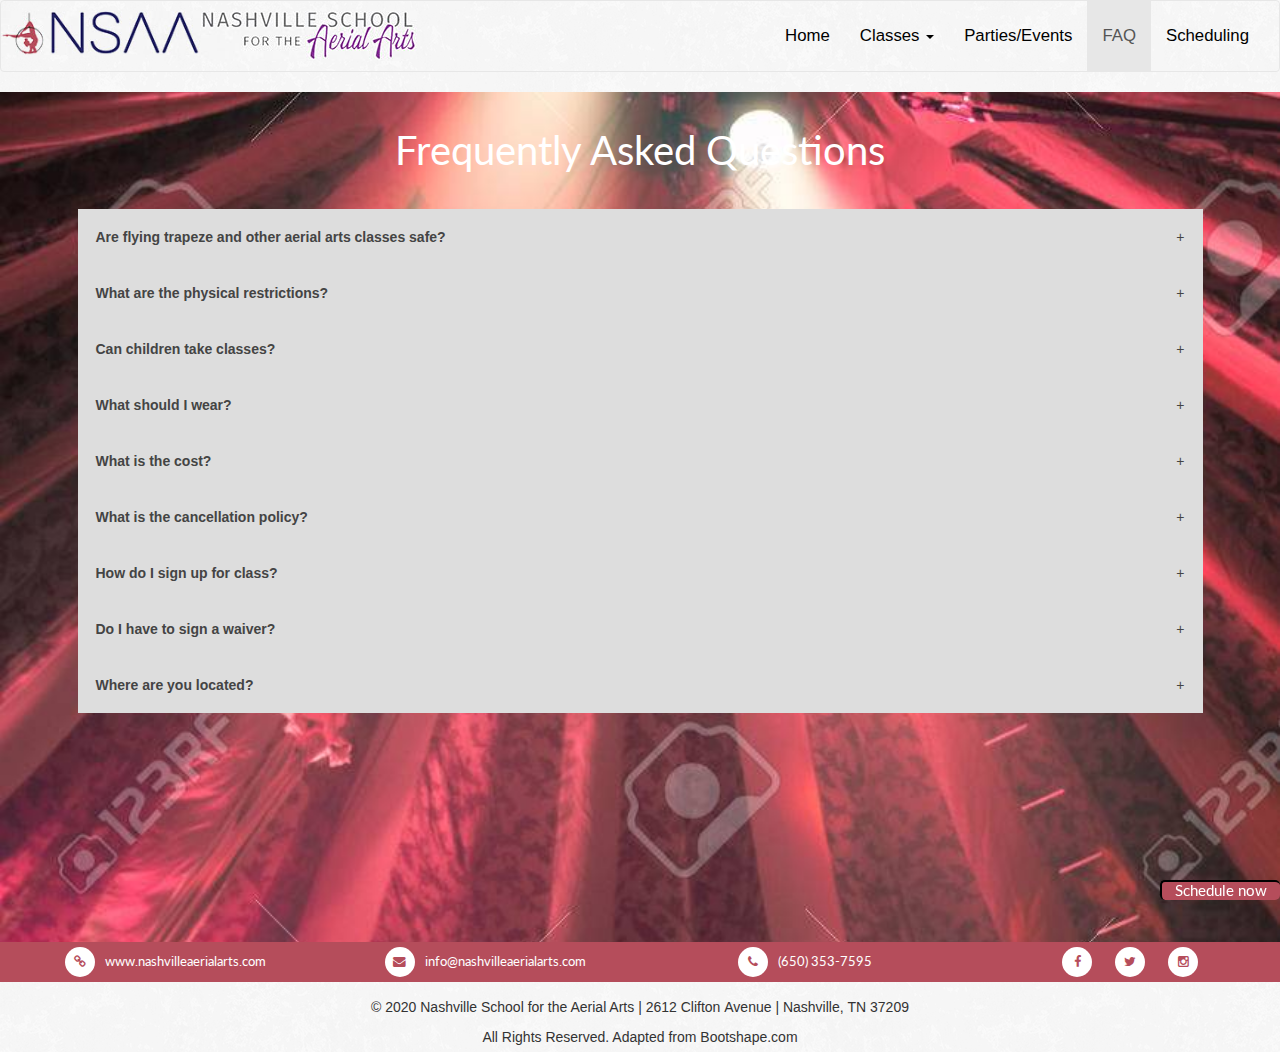
<file: faq.html>
<!DOCTYPE html>
<html>
  <head>
    <meta name="viewport" content="width=device-width, initial-scale=1.0">
    <meta charset="utf-8">

    <!-- Bootstrap -->
    <link href="css/bootstrap.css" rel="stylesheet">

    <!--Google Fonts-->
    <link href='https://fonts.googleapis.com/css?family=Lato:400,700' rel='stylesheet' type='text/css'>

    <!-- icon fonts font Awesome -->
    <link href="css/font-awesome.min.css" rel="stylesheet">

    <!--Bootshape-->
    <link href="css/bootshape.css" rel="stylesheet">

    <title>NSAA - FAQ</title>
  </head>
  <body>

    <!-- Navigation bar for S, M, L, XL screens-->
    <div class="navbar navbar-default visible-sm visible-md visible-lg" role="navigation">
     <div class="container-fluid">
      <div class="navbar-header">
        <a class="navbar-brand" id="logo" href="index.html"></a>
        <a class="navbar-brand" id="logo-text" href="index.html"><img class="visible-md visible-lg" src="img/Text.jpg" alt="NSAA Nashville School for the Aerial Arts"></a>
      </div>
      <nav role="navigation" class="navbar-right">
        <ul class="navbar-nav nav navbar-right">
          <li class="text-center"><a href="index.html">Home</a></li>
          <li class="dropdown">
            <a data-toggle="dropdown" href="classes.html" class="dropdown-toggle text-center">Classes <b class="caret"></b></a>
            <ul class="dropdown-menu">
                <li class="text-center"><a href="classes.html">Flying Trapeze</a></li>
                <li class="text-center"><a href="classes.html#silksnav">Aerial Silk</a></li>
                <li class="text-center"><a href="classes.html#slingnav">Aerial Hammock</a></li>
                <li class="text-center"><a href="classes.html#lyranav">Lyra</a></li>
                <li class="text-center"><a href="classes.html#ropenav">Aerial Rope</a></li>
                <li class="text-center"><a href="classes.html#statictrapnav">Static Trapeze</a></li>
                <li class="text-center"><a href="classes.html#groundnav">Conditioning Classes</a></li>
                <li class="text-center"><a href="classes.html#opengym">Open Gym Membership</a></li>                
                <li class="divider"></li>
                <li class="text-center"><a href="pricing.html">Pricing Info</a></li>
            </ul>
          <li class="divider"></li>
          <li class="text-center"><a href="events.html">Parties/Events</a></li>
          <li class="active text-center"><a href="faq.html">FAQ</a></li>
          <li class="text-center"><a href="#">Scheduling</a></li>
        </ul>
      </nav>
     </div>
    </div>
    <!-- End Navigation bar -->

    <!-- Navigation bar for XS screens -->
    <a class="visible-xs logo-xs" href="index.html"><img src="img/small_logo.jpg"></a>
    <div class="container-fluid visible-xs">
      <button class="accordion accordionxs"><b>Menu</b></button>
      <div class="panel">
        <ul>
         <li class="accordionxs"><a href="index.html">Home</a></li>
         <li class="accordionxs"><a href="classes.html">Classes</a></li>
         <li class="accordionxs"><a href="events.html">Parties/Events</a></li>
          <li class="accordionxs">FAQ</li>
          <li class="accordionxs"><a href="#">Scheduling</a></li>
          <li class="accordionxs"><a href="pricing.html">Pricing Info</a></li>
        </ul>
      </div>
    </div>   
    <!-- End Navigation bar -->

    <a class="menubookingbutton" href="#">Schedule now</a>

    <div class="container-fluid faqbody">
      <div class="faqtitle text-center">Frequently Asked Questions</div>
      <button class="accordion textleft"><b>Are flying trapeze and other aerial arts classes safe?</b></button>
      <div class="panel">
        <p>Yes, your safety is our number one priority.  We use industry-standard equipment and rigorous maintenance protocol to ensure the safety of our students and staff. All of our instructors are highly experienced and safety-conscious. Our student-to-instructor ratio is designed to allow close supervision and safe spotting technique during all classes.  Please keep in mind that sore muscles, minor scrapes, bruises and blisters are expected with any sport, including aerial arts.</p>
      </div>
      <button class="accordion textleft"><b>What are the physical restrictions?</b></button>
      <div class="panel">
        <p>Safety is our priority, therefore the following restrictions apply.<br><br>Anyone under the influence of drugs or alcohol will not be allowed to participate in any class. We reserve the right to deny access to our facility anyone who may be a danger to themselves or others.<br><br>Due to the limitations of the safety lines, the maximum weight limit for flying trapeze is 250 lbs.<br><br>The safety belt must fit comfortably around your waist for you to participate in flying trapeze.<br><br>Due to the safety belt, we do not advise women who are pregnant to do flying trapeze.<br><br>Please inform us of any existing health conditions or previous injuries before class, as some may prevent you from safely participating in all aspects of a class. Please <a href="tel:6503537595">call us</a> or <a href="mailto:info@nashvilleaerialarts.com?Subject=Health%20Info">email us</a> to discuss before scheduling class. We are committed to working with people of all abilities, shapes and sizes to experience the transformative power of flying trapeze and aerial arts.  If flying trapeze isn't the right place for you to start, our staff will be happy to suggest other options to help you achieve your goals.</p>
      </div>
      <button class="accordion textleft"><b>Can children take classes?</b></button>
      <div class="panel">
        <p>The minimum age limit for Flying Trapeze is 8 years.<br><br>The minimum age limit for all other classes is 12 years.<br><br>A parent or guardian must be present when their children under age 14 are in class. <br><br> Prior written consent from a legal guardian must be completed in order for children over 14 years of age to participate in class without the presence of their parent.</p>A parent or guardian must be present for guests under the age of 18 years to participate in open gym sessions.
      </div>
      <button class="accordion textleft"><b>What should I wear?</b></button>
      <div class="panel">
        <u>For flying trapeze classes</u>
        <ul>
          <li>Comfortable and fitted clothing that allows for full range of motion.</li>
          <li>Yoga/running pants or leggings that cover the back of the knees will protect your skin during the knee hang trick. Jeans are not recommended.</li>
          <li>Regular length (not cropped) top is recommended, since the safety belt will be worn around your waist.</li>
          <li>Socks are recommended.</li>
          <li>Jewelry should be removed or covered during class.</li>
          <li>Glasses, and hard hair clips should not be worn while flying.</li>
        </ul>        
        <u>For all other classes</u>
        <ul>
          <li>Comfortable and fitted clothing that allows for full range of motion.</li>
          <li>Pants or leggings that cover the back of the knees are recommended. Jeans are not recommended.</li>
          <li>Avoid wearing clothing with sharp edges.</li>
          <li>Jewelry should be removed or covered during class.</li>
        </ul>
      </div>
      <button class="accordion textleft"><b>What is the cost?</b></button>
      <div class="panel">
        <p>Click <a href="pricing.html">here</a> for class pricing details. <br><br> Click <a href="events.html">here</a> for pricing info regarding group parties and events. <br><br> <a href="mailto:info@nashvilleaerialarts.com?Subject=Class%20Questions">Email</a> or <a href="tel:6503537595">call</a> us for questions.</p>
      </div>
      <button class="accordion textleft"><b>What is the cancellation policy?</b></button>
      <div class="panel">
        <p>Cancel any class without penalty up to 24 hours prior to your class. We do not issue refunds or credits for classes canceled within 24 hours. Cancellation of greater than 3 open gym sessions with less than 24-hour notice within a month may incur a $20 penalty. For parties/events, cancel without penalty up to 30 days prior to scheduled event.  *** covid adjustment.  Please <a href="tel:6503537595">call</a> to cancel or reschedule.</p>
      </div>
      <button class="accordion textleft"><b>How do I sign up for class?</b></button>
      <div class="panel">
        <p>Click <a href="#">here</a> to schedule a class. Check out our <a href="classes.html">Classes</a> page for each class description. <a href="mailto:info@nashvilleaerialarts.com?Subject=Class%20Questions">Email</a> or <a href="tel:6503537595">call</a> us for questions or technical support.</p>
      </div>
      <button class="accordion textleft"><b>Do I have to sign a waiver?</b></button>
      <div class="panel">
        <p>Yes, we have a waiver that will need to be completed and signed during check-in before your first class. A parent or legal guardian must sign the waiver for any student under 18 years of age. Waivers are valid for the calendar year. A sample waiver can be viewed <a href="waiver.html">here</a>.</p>
      </div>
      <button class="accordion textleft"><b>Where are you located?</b></button>
      <div class="panel">
        <p>We are located in midtown Nashville, close to Centennial Park, at <a href="https://goo.gl/maps/ho9TKkMRRnTFpu3t5" target="_blank">2608 Clifton Avenue</a>. Look for the big white and red tent.</p>
      </div>
    </div>

    <!--  Colophon for M and L screens -->
    <section class="container-fluid colophon visible-md visible-lg">
      <div class="row">
        <div class="col-md-3 col-sm-4 col-xs-12">
          <a class="contact" href="http://www.nashvilleaerialarts.com"><i class="fa fa-link colophon-icon"></i>www.nashvilleaerialarts.com</a>
        </div>
        <div class="col-md-3 col-sm-4 col-xs-12">
          <a class="contact" href="mailto:info@nashvilleaerialarts.com?Subject=Website%20Inquiry"><i class="fa fa-envelope colophon-icon"></i>info@nashvilleaerialarts.com</a>
        </div>
        <div class="col-md-3 col-sm-4 col-xs-12">
          <a class="contact" href="tel:6503537595"><i class="fa fa-phone colophon-icon"></i>(650) 353-7595</a>
        </div>
        <div class="social col-md-3 col-xs-12">
          <a target ="_blank" href="#" class="colophon-icon fa fa-facebook"></a>
          <a target ="_blank" href="#" class="colophon-icon fa fa-twitter"></a>
          <a target ="_blank" href="https://instagram.com/nashvilleaerialarts" class="colophon-icon fa fa-instagram"></a>
        </div>
      </div>
    </section>

    <!-- Colophon for XS and S screens -->
    <section class="container-fluid colophon visible-sm visible-xs">
      <div class="row">
        <div class="social col-md-3 col-xs-12">
          <a href="mailto:info@nashvilleaerialarts.com?Subject=Website%20Inquiry" class="colophon-icon fa fa-envelope"></a>
          <a href="tel:6503537595" class="colophon-icon fa fa-phone"></a>
          <a target ="_blank" href="#" class="colophon-icon fa fa-facebook"></a>
          <a target ="_blank" href="#" class="colophon-icon fa fa-twitter"></a>
          <a target ="_blank" href="https://instagram.com/nashvilleaerialarts" class="colophon-icon fa fa-instagram"></a>
        </div>
      </div>
    </section>
    <!-- End Colophon Sections-->

    <!-- Footer -->
    <div class="footer text-center" id="footer">
        <div>&copy; 2020 Nashville School for the Aerial Arts |&nbsp;2612&nbsp;Clifton&nbsp;Avenue |&nbsp;Nashville,&nbsp;TN&nbsp;37209</div>
        <div>All Rights Reserved. Adapted from Bootshape.com</div>
    </div>
    <!-- End Footer -->

    <!-- jQuery (necessary for Bootstrap's JavaScript plugins) -->
    <script src="js/jquery.js"></script>
    <!-- Include all compiled plugins (below), or include individual files as needed -->
    <script src="js/bootstrap.min.js"></script>
    <script src="js/bootshape.js"></script>
  </body>
</html>
</file>
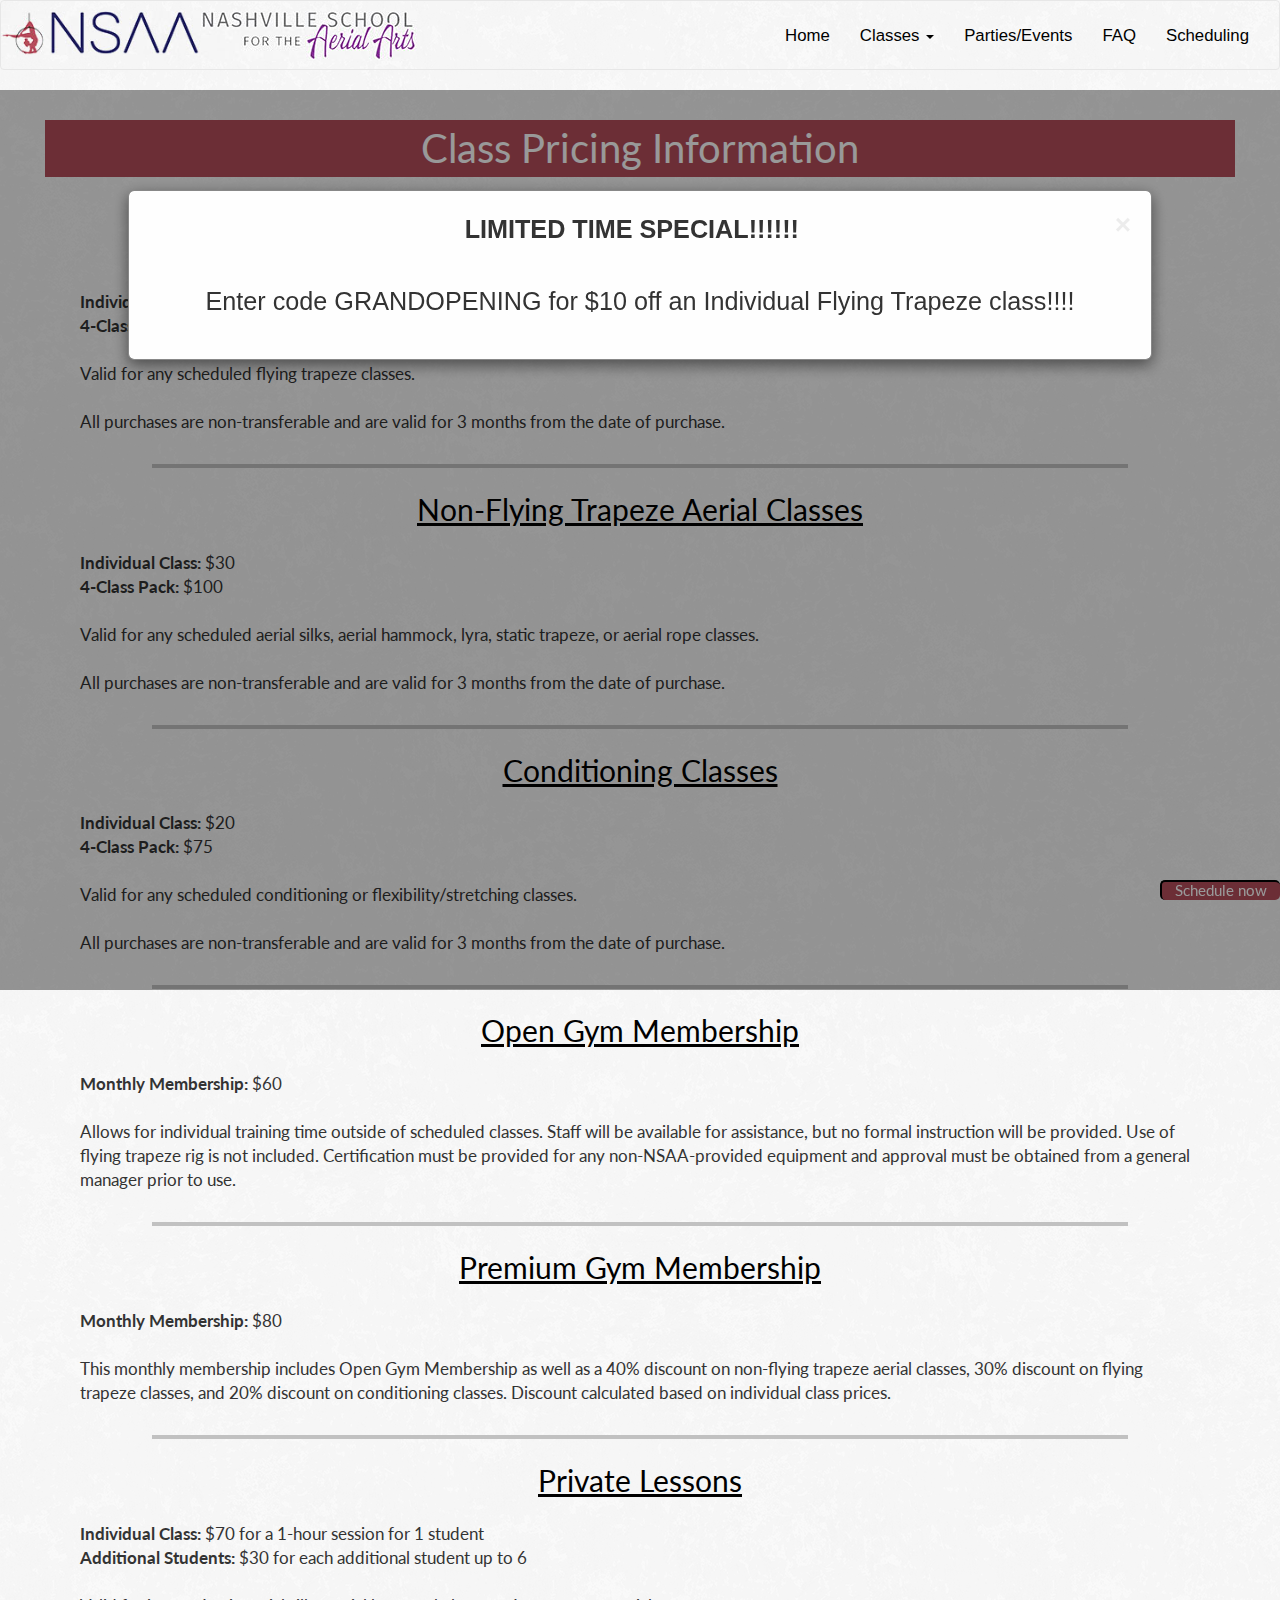
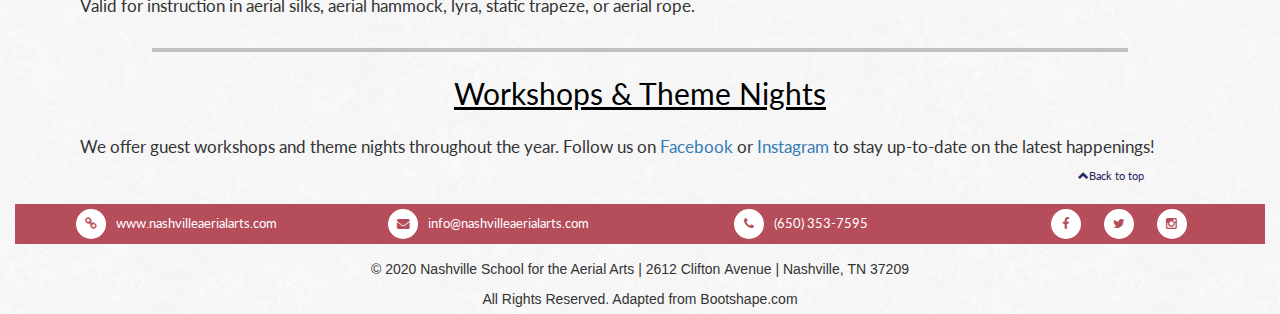
<file: pricing.html>
<!DOCTYPE html>
<html>
  <head>
    <meta name="viewport" content="width=device-width, initial-scale=1.0">
    <meta charset="utf-8">

    <!-- Bootstrap -->
    <link href="css/bootstrap.css" rel="stylesheet">

    <!--Google Fonts-->
    <link href='https://fonts.googleapis.com/css?family=Lato:400,700' rel='stylesheet' type='text/css'>

    <!-- icon fonts font Awesome -->
    <link href="css/font-awesome.min.css" rel="stylesheet">

    <!--Bootshape-->
    <link href="css/bootshape.css" rel="stylesheet">

    <title>NSAA - Class Pricing</title>
  </head>
  <body>

    <!-- Navigation bar for S, M, L, XL screens-->
    <div class="navbar navbar-default visible-sm visible-md visible-lg" role="navigation">
     <div class="container-fluid">
      <div class="navbar-header">
        <a class="navbar-brand" id="logo" href="index.html"></a>
        <a class="navbar-brand" id="logo-text" href="index.html"><img class="visible-md visible-lg" src="img/Text.jpg" alt="NSAA Nashville School for the Aerial Arts"></a>
      </div>
      <nav role="navigation" class="navbar-right">
        <ul class="navbar-nav nav navbar-right">
          <li class="text-center"><a href="index.html">Home</a></li>
          <li class="dropdown">
            <a data-toggle="dropdown" href="classes.html" class="dropdown-toggle text-center">Classes <b class="caret"></b></a>
            <ul class="dropdown-menu">
                <li class="text-center"><a href="classes.html">Flying Trapeze</a></li>
                <li class="text-center"><a href="classes.html#silksnav">Aerial Silk</a></li>
                <li class="text-center"><a href="classes.html#slingnav">Aerial Hammock</a></li>
                <li class="text-center"><a href="classes.html#lyranav">Lyra</a></li>
                <li class="text-center"><a href="classes.html#ropenav">Aerial Rope</a></li>
                <li class="text-center"><a href="classes.html#statictrapnav">Static Trapeze</a></li>
                <li class="text-center"><a href="classes.html#groundnav">Conditioning Classes</a></li>
                <li class="text-center"><a href="classes.html#opengym">Open Gym Membership</a></li>                            
                <li class="divider"></li>
                <li class="text-center" style="color:#b5b5b5">Pricing Info</li>
            </ul>
          <li class="divider"></li>
          <li class="text-center"><a href="events.html">Parties/Events</a></li>
          <li class="text-center"><a href="faq.html">FAQ</a></li>
          <li class="text-center"><a href="#">Scheduling</a></li>
        </ul>
      </nav>
     </div>
    </div>    
    <!-- End Navigation bar -->

    <!-- Navigation bar for XS screens -->
    <a class="visible-xs logo-xs" href="index.html"><img src="img/small_logo.jpg"></a>
    <div class="container-fluid visible-xs">
      <button class="accordion accordionxs"><b>Menu</b></button>
      <div class="panel">
        <ul>
         <li class="accordionxs"><a href="index.html">Home</a></li>
         <li class="accordionxs"><a href="classes.html">Classes</a></li>
         <li class="accordionxs"><a href="events.html">Parties/Events</a></li>
          <li class="accordionxs"><a href="faq.html">FAQ</a></li>
          <li class="accordionxs"><a href="#">Scheduling</a></li>
          <li class="accordionxs">Pricing Info</li>
        </ul>
      </div>
    </div>   
    <!-- End Navigation bar -->

    <a class="menubookingbutton" href="#">Schedule now</a>
  
    <div class="container-fluid">
      <div class="pricingtitle text-center">Class Pricing Information</div><br>

      <!-- Trigger/Open The Modal -->
      <button id="myBtn" style="display:none">Open Modal</button>

      <!-- The Modal -->
      <div id="myModal" class="modal">

        <!-- Modal content -->
        <div class="modal-content">
          <span class="close">&times;</span>
          <p><strong>LIMITED TIME SPECIAL!!!!!!</strong><br><br>Enter code GRANDOPENING for $10 off an Individual Flying Trapeze class!!!!</p>
        </div>
      </div>

      <div class="container-fluid">
      <section>
        <div class="container">
          <div class="classtitle text-center col-xs-12">Flying Trapeze Classes</div>
          <div class="trapezeclass"><b>Individual Class: </b>$65<br>
            <b>4-Class Pack: </b>$180<br>
            <br>
            Valid for any scheduled flying trapeze classes.<br><br>
            All purchases are non-transferable and are valid for 3 months from the date of purchase.
          </div>
        </div>
      </section>
      <hr>
      <section>
        <div class="container">
          <div class="classtitle text-center col-xs-12">Non-Flying Trapeze Aerial Classes</div>
          <div class="trapezeclass"><b>Individual Class: </b>$30<br>
            <b>4-Class Pack: </b>$100<br>
            <br>
            Valid for any scheduled aerial silks, aerial hammock, lyra, static trapeze, or aerial rope classes.<br><br>
            All purchases are non-transferable and are valid for 3 months from the date of purchase.
          </div>
        </div>
      </section>
      <hr>
      <section>
        <div class="container">
          <div class="classtitle text-center col-xs-12">Conditioning Classes</div>
          <div class="trapezeclass"><b>Individual Class: </b>$20<br>
            <b>4-Class Pack: </b>$75<br>
            <br>
            Valid for any scheduled conditioning or flexibility/stretching classes.<br><br>
            All purchases are non-transferable and are valid for 3 months from the date of purchase.
          </div>
        </div>
      </section>
      <hr>
      <section>
        <div class="container">
          <div class="classtitle text-center col-xs-12">Open Gym Membership</div>
          <div class="trapezeclass"><b>Monthly Membership: </b>$60<br>
            <br>
            Allows for individual training time outside of scheduled classes. Staff will be available for assistance, but no formal instruction will be provided. Use of flying trapeze rig is not included. Certification must be provided for any non-NSAA-provided equipment and approval must be obtained from a general manager prior to use.
          </div>
        </div>
      </section>
      <hr>
      <section>
        <div class="container">
          <div class="classtitle text-center col-xs-12">Premium Gym Membership</div>
          <div class="trapezeclass"><b>Monthly Membership: </b>$80<br>
            <br>
            This monthly membership includes Open Gym Membership as well as a 40% discount on non-flying trapeze aerial classes, 30% discount on flying trapeze classes, and 20% discount on conditioning classes. Discount calculated based on individual class prices.
          </div>
        </div>
      </section>
      <hr>

      <section>
        <div class="container">
          <div class="classtitle text-center col-xs-12">Private Lessons</div>
          <div class="trapezeclass"><b>Individual Class:</b> $70 for a 1-hour session for 1 student<br><b>Additional Students:</b> $30 for each additional student up to 6<br>
            <br>
            Valid for instruction in aerial silks, aerial hammock, lyra, static trapeze, or aerial rope.
          </div>
        </div>
      </section>
      <hr>
      <section>
        <div class="container">
          <div class="classtitle text-center col-xs-12">Workshops & Theme Nights</div>
          <div class="trapezeclass">We offer guest workshops and theme nights throughout the year. Follow us on <a target ="_blank" href="#">Facebook</a> or <a target ="_blank" href="https://instagram.com/nashvilleaerialarts">Instagram</a> to stay up-to-date on the latest happenings!
          </div>
        </div>
      </section>
       <div class="row row2">
        <div class="col-xs-12">
         <div class="backtotop"><a href="#"><span class="glyphicon glyphicon-chevron-up"></span>Back to top</a></div>
        </div>
       </div>
    </div>
    <br>
    <!--  Colophon for M and L screens -->
    <section class="container-fluid colophon visible-md visible-lg">
      <div class="row">
        <div class="col-md-3 col-sm-4 col-xs-12">
          <a class="contact" href="http://www.nashvilleaerialarts.com"><i class="fa fa-link colophon-icon"></i>www.nashvilleaerialarts.com</a>
        </div>
        <div class="col-md-3 col-sm-4 col-xs-12">
          <a class="contact" href="mailto:info@nashvilleaerialarts.com?Subject=Website%20Inquiry"><i class="fa fa-envelope colophon-icon"></i>info@nashvilleaerialarts.com</a>
        </div>
        <div class="col-md-3 col-sm-4 col-xs-12">
          <a class="contact" href="tel:6503537595"><i class="fa fa-phone colophon-icon"></i>(650) 353-7595</a>
        </div>
        <div class="social col-md-3 col-xs-12">
          <a target ="_blank" href="#" class="colophon-icon fa fa-facebook"></a>
          <a target ="_blank" href="#" class="colophon-icon fa fa-twitter"></a>
          <a target ="_blank" href="https://instagram.com/nashvilleaerialarts" class="colophon-icon fa fa-instagram"></a>
        </div>
      </div>
    </section>

    <!-- Colophon for XS and S screens -->
    <section class="container-fluid colophon visible-sm visible-xs">
      <div class="row">
        <div class="social col-md-3 col-xs-12">
          <a href="mailto:info@nashvilleaerialarts.com?Subject=Website%20Inquiry" class="colophon-icon fa fa-envelope"></a>
          <a href="tel:6503537595" class="colophon-icon fa fa-phone"></a>
          <a target ="_blank" href="#" class="colophon-icon fa fa-facebook"></a>
          <a target ="_blank" href="#" class="colophon-icon fa fa-twitter"></a>
          <a target ="_blank" href="https://instagram.com/nashvilleaerialarts" class="colophon-icon fa fa-instagram"></a>
        </div>
      </div>
    </section>
    <!-- End Colophon Sections-->

    <!-- Footer -->
    <div class="footer text-center" id="footer">
        <div>&copy; 2020 Nashville School for the Aerial Arts |&nbsp;2612&nbsp;Clifton&nbsp;Avenue |&nbsp;Nashville,&nbsp;TN&nbsp;37209</div>
        <div>All Rights Reserved. Adapted from Bootshape.com</div>
    </div>
    <!-- End Footer -->

    <!-- jQuery (necessary for Bootstrap's JavaScript plugins) -->
    <script src="js/jquery.js"></script>
    <!-- Include all compiled plugins (below), or include individual files as needed -->
    <script src="js/bootstrap.js"></script>
    <script src="js/bootshape.js"></script>
  </body>
</html>
</file>
<file: css/bootshape.css>
/*
TEMPLATE
Name: Zoo Planet
Version: 1.0
Created: 23 January 2014

AUTHOR
Design and code by: http://www.bootshape.com
Free stock photos by: http://www.bootshape.com

Read full license: http://www.bootshape.com/license.php

CREDITS
Background: http://subtlepatterns.com/ (extra_clean_paper)
Fonts: http://www.google.com/fonts (Actor, Duru_Sans)

SUPPORT
E-mail: bootshape.com@gmail.com
Contact: http://www.bootshape.com/contact.php
*/

* {
  box-sizing: border-box;
}

body {
  background-image:url('../img/bg.png');
  background-repeat:repeat;
}

p {
  margin: 0 0 20px;
}

hr {
  border-width:4px;
  width:80%;
  border-color:#c1c1c1;
  background-color:#c1c1c1;
}

/*Header Styling*/
.navbar {
  background-image:url('../img/bg.png');
  background-repeat:repeat;
  min-height: 70px;
  font-size: 120%; 

}

.navbar-default .navbar-nav > .active > a {
	min-height: 70px;
}

.navbar-default .navbar-nav>li>a {
	color:black;
	padding-top:25px;
}

.navbar-default .navbar-nav>li>a:hover {
  color:#B54D5B;
}

.navbar-default .navbar-nav .open .dropdown-menu > li > a:hover {
  color:#B54D5B;
}

.navbar-brand {
  margin-top:-5px;
  margin-bottom:-100px;
  margin-left:0px;
  margin-right:-30px;
}

.navbar-right {
	padding-right:15px;
}

/* Navbar & Menu for XS Screens */
.logo-xs {
  width:273px;
  position:block;
  margin:5px auto 0px auto;
}
  
.menuxs {
  margin-bottom:5px;
}

.accordionxs{
	text-align:center;
	list-style-type:none;
  margin-top:5px;
  margin-bottom:10px;
  color:grey;
}

.accordionxs>a {
  color:black;
}

/* End Navbar & Menu Styling */

#logo {
  background: url(../img/NSAA_Logo.jpg) no-repeat;
  background-size: contain;
  margin-top: 10px;
  height:80px;
  width:200px;
}

.divider {
  height: 1px;
  margin: 9px 0;
  overflow: hidden;
  background-color: grey;
}

#logo-text {
  position:relative;
  left:185px;
}

.sidenav {
  height: 100%;
  width: 160px;
  position: fixed;
  z-index: 1;
  top: 0;
  left: 0;
  background-color: #B54D5B;
  overflow-x: hidden;
  padding-top: 20px;
  margin-top:70px;
}

/*Jumbotron Styling*/
.jumbotron {
  max-width:60%;
  margin-left:20%;
  margin-right:20%;
  background-color: transparent;
  padding: 10px 0 0 0;
}

.carousel-indicators li {
  display: inline-block;
  width: 10px;
  height: 10px;
  margin: 1px;
  text-indent: -999px;
  cursor: pointer;
  background-color: #ffffff \9;
  background-color: rgba(0, 0, 0, 0);
  border: 1px solid #ffffff;
  border-radius: 10px;
}

.carousel-indicators .active {
  width: 12px;
  height: 12px;
  margin: 0;
  background-color: #ffffff;
}

.carousel-caption {
  position: absolute;
  right: 15%;
  bottom: -5px;
  left: 15%;
  z-index: 10;
  padding-top: 20px;
  padding-bottom: 0px;
  margin-bottom: 10px;
  color: #ffffff;
  font-family:'Lato', sans-serif;
  font-size: 15px;
  text-align: center;
  text-shadow: 0 1px 2px rgba(0, 0, 0, 0.6);
}

/*Jumbotron adjustments for XS screens*/
@media (max-width:767px) {
  .carousel-indicators li{
      width:8px;
      height:8px;
      margin-bottom: -5px;
  }
  .carousel-indicators .active {
      width:10px;
      height:10px;
      margin-bottom:-5px;
  }
  .carousel-caption {
      font-size: 12px;
  }
}

/*Main Content Styling*/
.bookingbutton {
  position:block;
  width:180px;
  height:50px;
  border:2px solid black;
  border-radius:5px;
  background-color:#B54D5B;
  margin: 0px auto;
  text-align:center;
  font-family:"Lato";
  color:#fff;
  font-size:20px;
  text-decoration:none;
  line-height:46px;
}

.bookingbutton:hover {
  position:relative;
  top: -5px;
  left:5px;
  text-decoration:none;
}

.bookingbutton:active {
    background-color:navy;
}

.menubookingbutton {
  position:fixed;
  bottom:0px;
  right:0px;
  width:120px;
  height:20px;
  border:2px solid black;
  border-bottom:0px;
  border-right:0px;
  border-radius:5px;
  background-color:#B54D5B;
  margin: 0px auto;
  text-align:center;
  font-family:"Lato";
  color:#fff;
  font-size:15px;
  text-decoration:none;
  line-height:16px;
  z-index: 1;
}

.menubookingbutton:hover {
  color:black;
}

.menubookingbutton:active {
    background-color:navy;
}

.backtotop {
    float:right;
    font-size:0.75em;
    font-family:"Lato";
}

.backtotop a {
  color:#252663;
}

.backtotop:hover {
  color:#AED6F1;
}

/*Index Content Styling*/
.fall {
  max-width: 12%;
  margin-left:44%;
  margin-right:44%;
}

.welcome {
  text-align:center;
  vertical-align:middle;
  font-family: 'Lato', sans-serif;
  font-size: 24px;
  max-width: 90%;
  margin-top: 10px;
  margin-left: auto;
  margin-right:auto;
}

.google-maps {
  position: relative;
  padding-bottom: 75%;
  height: 0;
  overflow: hidden;
}

.event {
  border-bottom: 1px solid #dcdcdc;
  padding-bottom: 30px;
}
.event + .event {
    padding-top: 30px;
}
.event .date {
  margin-bottom: 7px;
  color: #2a6496;
}

/*Thumbnail Sizing for L Screens */
@media (min-width: 1200px) {
  .caption>p {
  	min-height:100px;
  }
}

/*Thumbnail Sizing for M Screens */
@media (min-width: 992px) and (max-width:1199px) {
  .caption>p {
  	min-height:130px;
  }
}

/*Thumbnail Sizing for S Screens */
@media (min-width: 768px) and (max-width:991px) {
  .caption>p {
  	min-height:100px;
  }
}

/*Classes Page Styling*/
.banners {
  height:20px;
  width: 100%;
  margin-bottom:15px;
  background-color:#B54D5B;
  text-align:center;
}

.btn {
  background-color:#B54D5B;
  border:none;
  display:block;
  margin-left: auto;
  margin-right: auto;
  margin-top:auto;
  margin-bottom:20px;
}

.btn-info {
  border:none;
}

.btn-info:active:hover, .btn-info.active:hover, .open > .dropdown-toggle.btn-info:hover, .btn-info:active:focus, .btn-info.active:focus, .open > .dropdown-toggle.btn-info:focus, .btn-info:active.focus, .btn-info.active.focus,
.open > .dropdown-toggle.btn-info.focus {
  background-color: #873695;
  border:none;
}

.btn-info:hover, .btn-primary:hover {
  background-color:#b890bf;
  border:none  
}

.btn-info:active, .btn-info.active, .open > .dropdown-toggle.btn-info {
  background-color:#B54D5B;
}

.btn:active {
  background-color:#873695;
  border:none;
}

.btn-info:focus, .btn-primary:focus {
  background-color:#B54D5B;
  border:none;
}

.collapsed:hover {
  background-color:#b890bf;
  border:none;
}

.btn-info.active:hover, .btn-primary.active:hover {
  background-color:#b890bf;
  border:none;
}

.btn-info:active:focus, .btn-primary:active:focus {
  background-color:#873695;
  border:none;
}

.classtitle {
  font-size:30px;
  font-family:"Lato";
  margin-top:0px;
  margin-bottom:20px;
  text-decoration: underline;
  color:black;
}

@media (max-width:767px) {
  .classtitle {
   font-size:30px;
   font-family:"Lato";
   margin-top:0px;
   margin-bottom:20px;
   text-decoration: underline;
   background-color:#B54D5B;
   color:white;
  }
}

.classdetails {
	text-align:justify;
	margin-top: 10px;
	padding-top:0px;
	padding-right:20px;
}

.borderright {
	border-right:1px solid grey;
}

.borderboth {
	border-left:1px solid grey;
	border-right:1px solid grey;
}

.borderleft {
	border-left:1px solid grey;
}

.borderbottom {
	border-bottom: 1px solid grey;
}

.notopmargin {
	margin-top:0px;
}

.classpic {
  display:block;
  width:100%;
  margin:auto;
}

.trapezeclass {
  padding:10px;
  width:100%;
  font-family:"Lato";
  font-size:120%;
}

.row2 {
  width:85%;
  margin-left: auto;
  margin-right:auto;
}

.silkspic {
  float:left;
  margin-bottom:20px;
}

.silksclass {
  float:right;
  text-align: justify;
  font-family:"Lato";
}

.lyrapic {
  margin-bottom:20px;
  text-align:right;
}

.lyraclass {
  float:left;
  text-align:justify;
  font-family:"Lato";
}

.staticpic {
  float:left;
  margin-bottom:20px;
}

.staticclass {
  float:right;
  text-align: justify;
  font-family:"Lato";
}

.groundtitle {
  display:block;
  position:relative;
  top:10px;
  font-weight:bold;
  font-size:1.5em;
  font-family:"Lato";
*/}

.grounddescription {
  text-align: justify; 
  font-family:"Lato";
  margin-bottom:10px;
  padding-top:20px;
  padding-left:0px;
  padding-right:0px;
  padding-bottom:0px;
}

/*Classes Page Adjustment for S Screens*/
@media (max-width: 992px){
  .classdetails {
  	text-align:justify;
  	border-right:none;
  	border-left:none;
  	border-bottom:1px solid grey;
  	padding-bottom:5px;
  }

  .bordernone {
  	border:none;
  }
}

/*Classes Page Adjustment for XS Screens*/
@media (max-width: 767px){
  .silkspic {
    float:none;
    text-align:center;
  }

  .lyrapic {
    float:none;
    text-align:center;
    margin-top:0px;
    margin-bottom:20px;
    margin-left:0px;
    margin-right:0px;
  }

  .staticpic {
    float:none;
    text-align:center;
  }
  .staticclass{
    padding:0px;
  }
}

/* Colophon Section */
.colophon {
  background-color:#B54D5B;
  text-align:center;
}

.contact {
  display:inline-block;
  background-color:#B54D5B;
  color:white;
  line-height:40px;
  font-size:0.9em;
  font-family:"Lato";
}

.social {
  float:right;
  display:inline-block;
  background-color:#B54D5B;
  color:white;
  line-height:40px;
  font-size:0.9em;
  font-family:"Lato";
}

.social a {
  margin-left:20px;
  margin-right:0px;
}

.colophon-icon {
  background-color: #ffffff;
  border-radius: 50%;
  color: #B54D5B;
  display: inline-block;
  width: 30px;
  height: 30px;
  line-height: 30px;
  margin-left:10px;
  margin-right:10px;
  text-align:center;
}

.contact:hover {
  text-decoration:underline;
  color:#ffffff;
}

.colophon-icon:hover {
  width:35px;
  height:35px;
  line-height: 35px;
  color:navy;
  font-size:1.1em;
}

/*Colophon Adjustment for XS and XXS Screens*/
@media (min-width: 480px) and (max-width:767px){
  .social{
	text-align:center;
  }

}


@media (max-width: 479px){
  .social{
	text-align:center;
  }

}

/*Footer Styling*/
.footer {
  margin-top:10px;
  line-height:30px;
}

.footer a {
  color:#000; 
}

.footer a:hover {
  text-decoration:underline;
}

.faqtitle {
  font-family:'Lato', sans-serif;
	font-size:30pt;
	color:white;
	margin:30px;
}

@media (max-width: 767px){
  .faqtitle {
    font-size:15pt;
  }
}

.faqbody {
  background-image: url('../img/faqbackground.jpg');
  min-height:850px;
  margin-bottom:0px;
  background-position: center;
  background-repeat: no-repeat;
  background-size: cover;
}

/* Style the buttons that are used to open and close the accordion panel */
.accordion {
  background-color: #ddd;
  color: #444;
  cursor: pointer;
  padding: 18px;
  width: 90%;
  border: none;
  outline: none;
  transition: 0.4s;
  margin-left: 5%;
  margin-right: 5%;
}

.accordion:after {
	content:'\002B';
	float:right;
	margin-left:5px;
}

.accordion.active:after {
	content: "\2212";
}

/* Add a background color to the button if it is clicked on (add the .active class with JS), and when you move the mouse over it (hover) */
.accordion:active, .accordion:hover {
  background-color: #ccc;
}

/* Style the accordion panel. Note: hidden by default */
.panel {
  padding: 10px 18px 0px 10px;
  background-color: white;
  display: none;
  overflow: hidden;
  width: 90%;
  margin-left: 5%;
  margin-right: 5%;
  border-radius: 0;
}

.rightaccordion {
	float:right;
}

.textleft {
	text-align:left;
}

.panel ul {
	list-style-type: "- ";
	padding-left: 30px;
}

.waiver {
	background-image:url('../img/sample.jpg');
	height:100%;
}

.eventspic {
  display:block;
  width:80%;
  margin-left:auto;
  margin-right:auto;
  margin-bottom: 10px;
}

.eventsblurb {
  width:70%;
  font-size:1.5em;
  text-align:center;
  margin:auto;
}

.events table {
  min-height:50px;
  font-size:1.2em;
  text-align:center;
  width:100%;
  background-color:#B54D5B;
  margin-bottom:20px;
  margin-right:-10px;
}

.events td, .events td a {
  color:white;
  text-align:center;
  vertical-align:middle;
  margin-left:10px;
}

@media (max-width:767px) {
  .events table {
    display:none;
  }
}

.pricingtitle {
  font-family:'Lato', sans-serif;
  font-size:30pt;
  color:white;
  background-color:#B54D5B;
  margin:30px;
}

/* The Modal (background) */
.modal {
display: block;/* Hidden by default */
  position: fixed; /* Stay in place */
  z-index: 1; /* Sit on top */
  padding-top: 100px; /* Location of the box */
  left: 0;
  top: 10%;
  width: 100%; /* Full width */
  height: 100%; /* Full height */
  overflow: auto; /* Enable scroll if needed */
  background-color: rgb(0,0,0); /* Fallback color */
  background-color: rgba(0,0,0,0.4); /* Black w/ opacity */
}

/* Modal Content */
.modal-content {
  background-color: #fefefe;
  margin: auto;
  padding: 20px;
  border: 1px solid #888;
  width: 80%;
}

.modal-content p {
  font-size:1.8em;
  text-align: center;
  vertical-align: middle;
}

/* The Close Button */
.close {
  color: #aaaaaa;
  float: right;
  font-size: 28px;
  font-weight: bold;
}

.close:hover,
.close:focus {
  color: #000;
  text-decoration: none;
  cursor: pointer;
}
</file>
